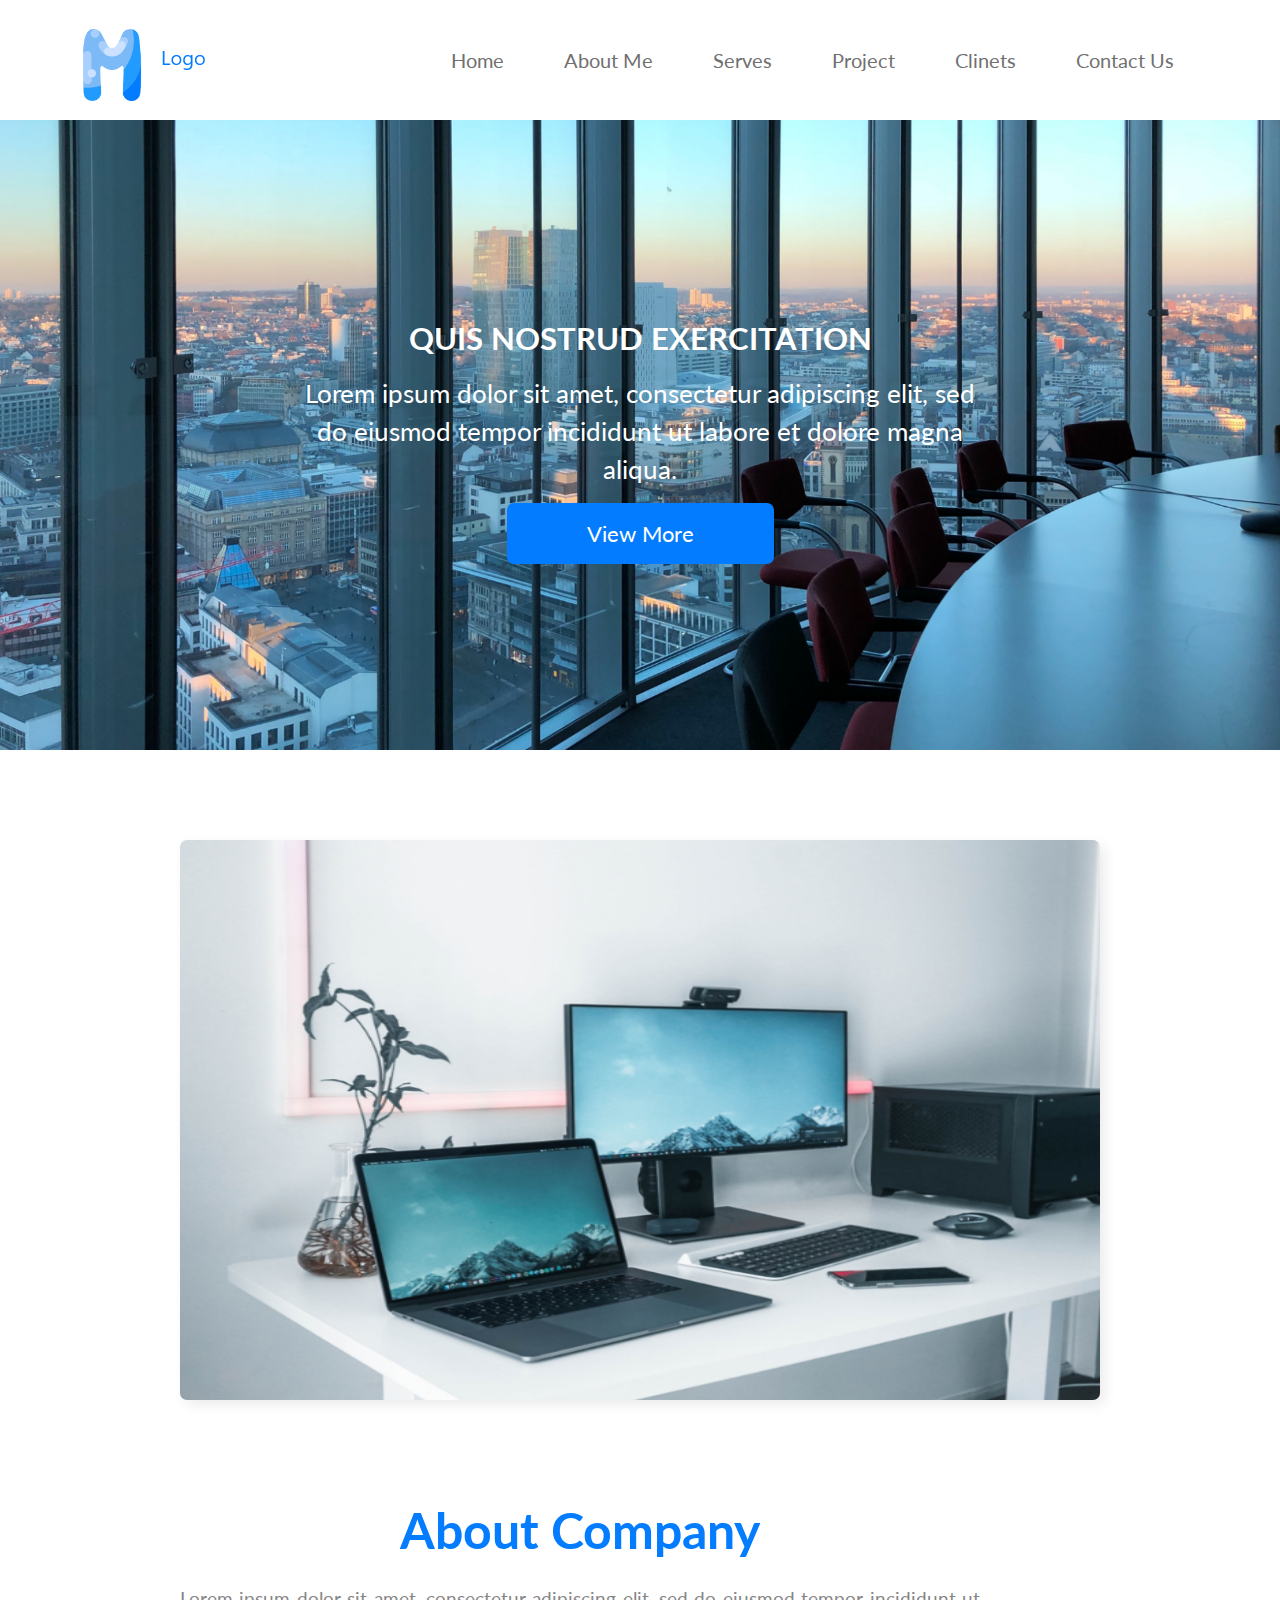
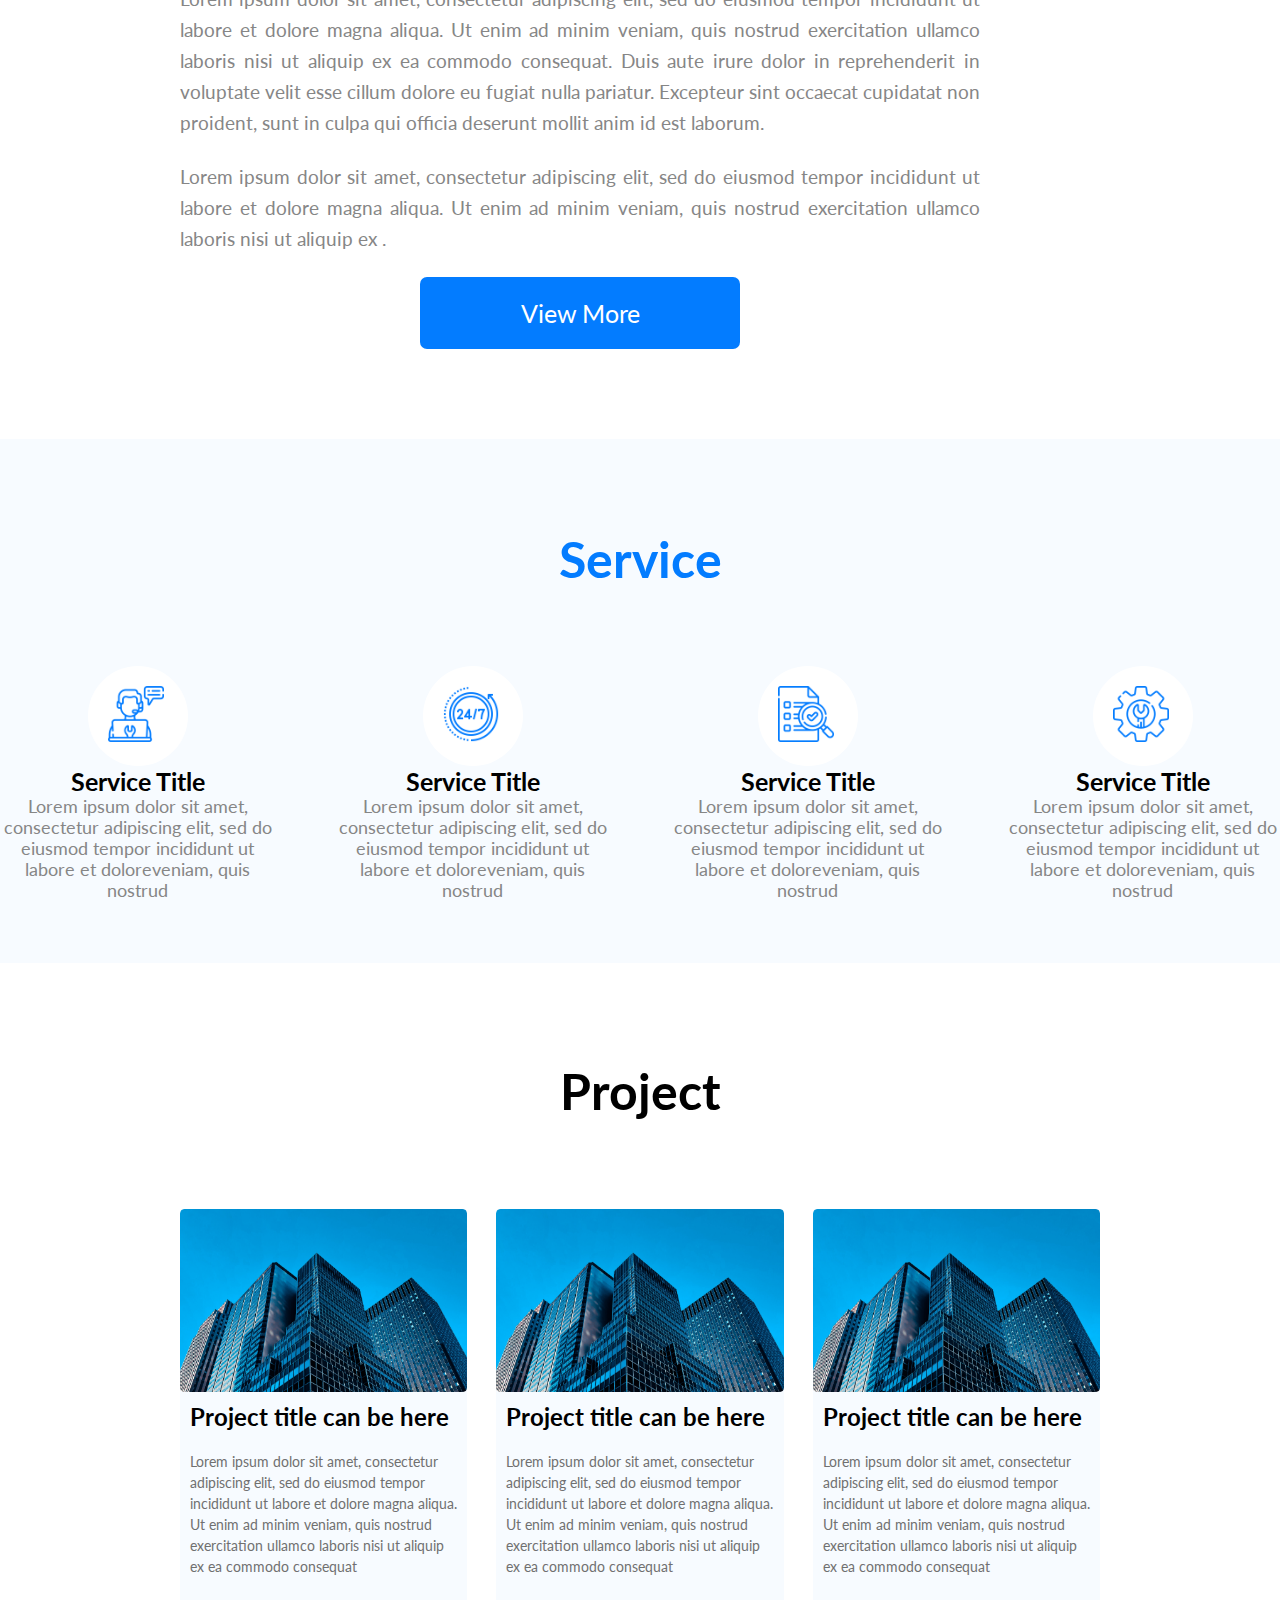
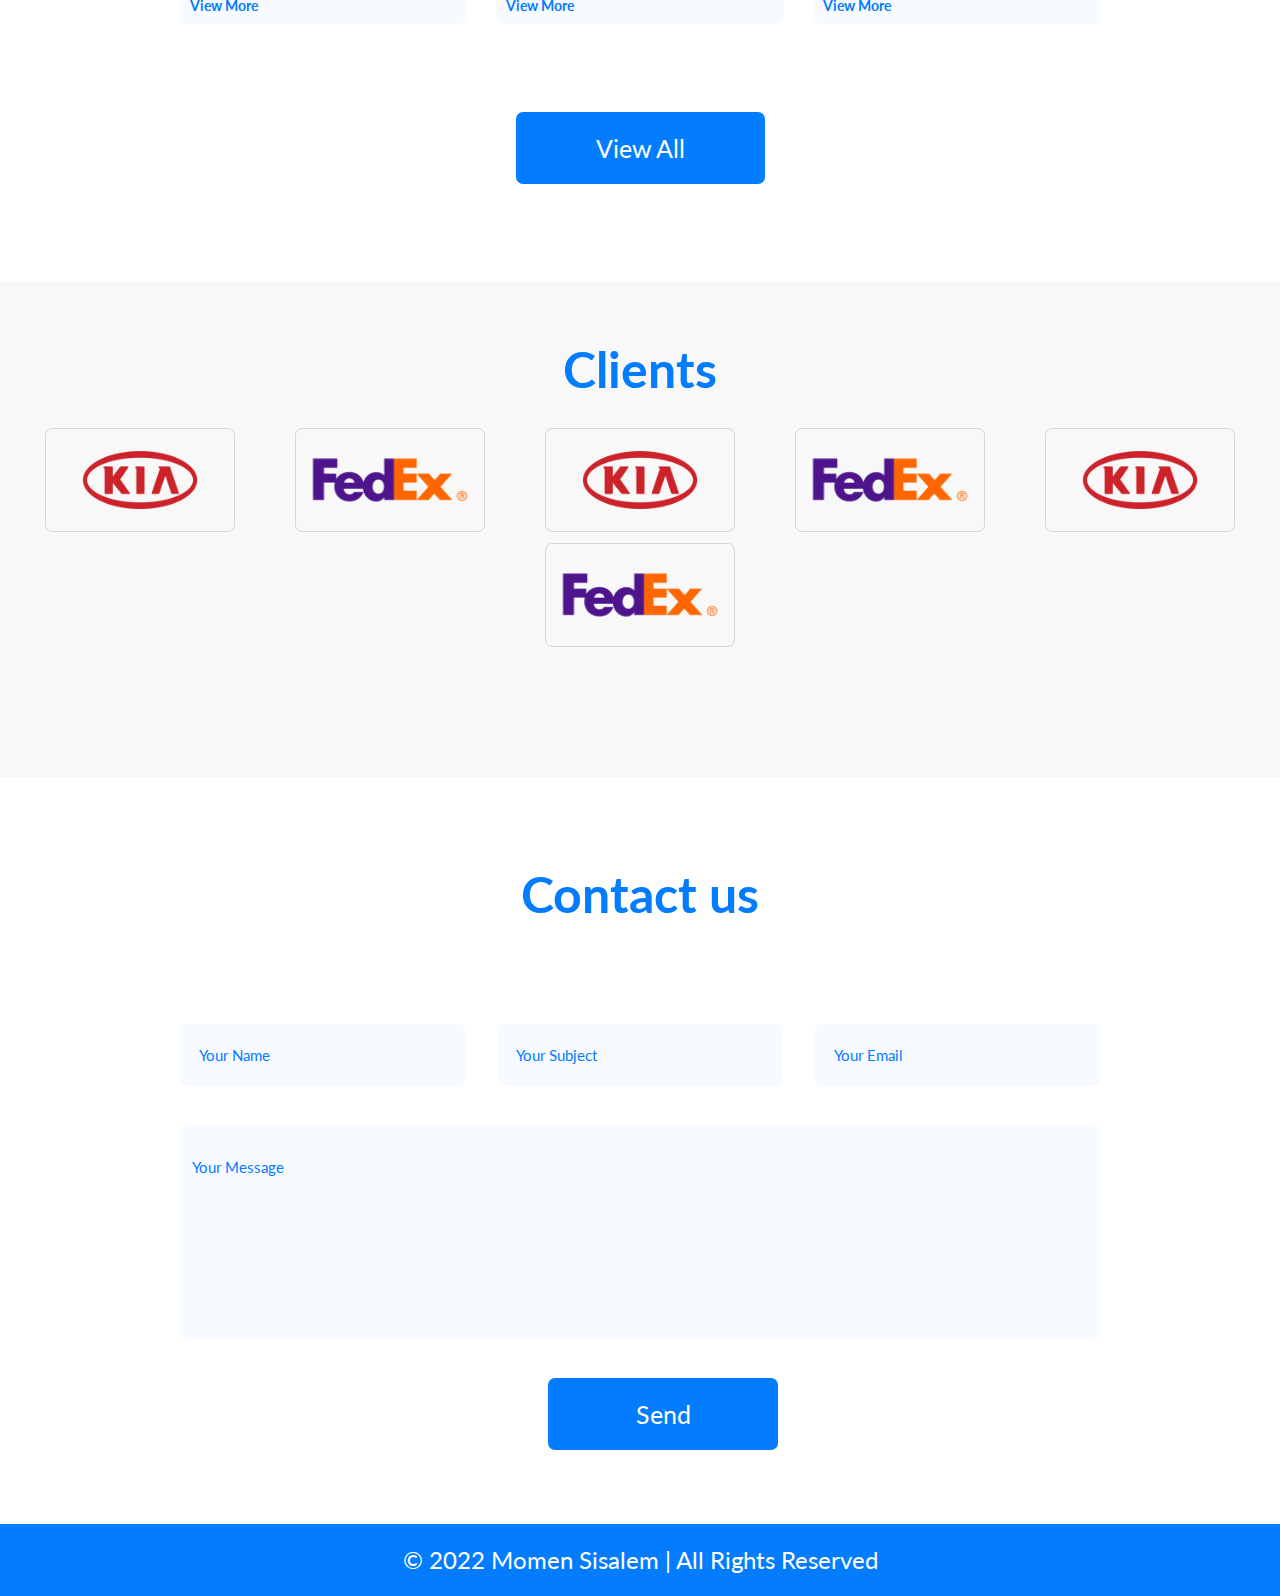
<file: Front_end/Company Full Portfolio/index.html>
<!DOCTYPE html>
<html lang="en">

<head>
    <meta charset="UTF-8" />
    <meta http-equiv="X-UA-Compatible" content="IE=edge" />
    <meta name="viewport" content="width=device-width, initial-scale=1.0" />
    <title>Company Full Portfolio</title>
    <link rel="preconnect" href="https://fonts.googleapis.com" />
    <link rel="preconnect" href="https://fonts.gstatic.com" crossorigin />
    <link href="https://fonts.googleapis.com/css2?family=Lato:wght@400;700&display=swap" rel="stylesheet" />
    <link rel="stylesheet" href="css/style.css" />
</head>

<body>
    <header>
        <img src="images/logo.png" alt="this ia image" />
        <nav>
            <a href="#">Home</a>
            <a href="#">About Me </a>
            <a href="#">Serves</a>
            <a href="#">Project</a>
            <a href="#">Clinets </a>
            <a href="#">Contact Us</a>
        </nav>
    </header>
    <section class="section1">
        <div class="her-image">
            <img class="her-image" src="images/yibei-geng--UdYbiywGeg-unsplash.png" alt="this is image" />
        </div>
        <div class="her-box">
            <span>quis nostrud exercitation </span>
            <p>
                Lorem ipsum dolor sit amet, consectetur adipiscing elit, sed do
                eiusmod tempor incididunt ut labore et dolore magna aliqua.
            </p>
            <button>View More</button>
        </div>
    </section>
    <section class="section2">
        <figure class="her-image">
            <img class="img2" src="images/img.png" alt="this is image" />
        </figure>
        <article class="article-About">
            <span>About Company</span>
            <p>
                Lorem ipsum dolor sit amet, consectetur adipiscing elit, sed do
                eiusmod tempor incididunt ut labore et dolore magna aliqua. Ut enim ad
                minim veniam, quis nostrud exercitation ullamco laboris nisi ut
                aliquip ex ea commodo consequat. Duis aute irure dolor in
                reprehenderit in voluptate velit esse cillum dolore eu fugiat nulla
                pariatur. Excepteur sint occaecat cupidatat non proident, sunt in
                culpa qui officia deserunt mollit anim id est laborum.
            </p>
            <p>
                Lorem ipsum dolor sit amet, consectetur adipiscing elit, sed do
                eiusmod tempor incididunt ut labore et dolore magna aliqua. Ut enim ad
                minim veniam, quis nostrud exercitation ullamco laboris nisi ut
                aliquip ex .
            </p>
            <button>View More</button>
        </article>
    </section>
    <section class="section3">
        <span>Service</span>
        <section class="section-service">
            <article class="article-service">
                <div><img src="images/img1.png" alt=""></div>
                <span>Service Title</span>
                <p>Lorem ipsum dolor sit amet, consectetur adipiscing elit, sed do eiusmod tempor incididunt ut labore
                    et doloreveniam, quis nostrud </p>
            </article>
            <article class="article-service">
                <div><img src="images/img2.png" alt=""></div>
                <span>Service Title</span>
                <p>Lorem ipsum dolor sit amet, consectetur adipiscing elit, sed do eiusmod tempor incididunt ut labore
                    et doloreveniam, quis nostrud </p>
            </article>
            <article class="article-service">
                <div><img src="images/img3.png" alt=""></div>
                <span>Service Title</span>
                <p>Lorem ipsum dolor sit amet, consectetur adipiscing elit, sed do eiusmod tempor incididunt ut labore
                    et doloreveniam, quis nostrud </p>
            </article>
            <article class="article-service">
                <div><img src="images/img4.png" alt=""></div>
                <span>Service Title</span>
                <p>Lorem ipsum dolor sit amet, consectetur adipiscing elit, sed do eiusmod tempor incididunt ut labore
                    et doloreveniam, quis nostrud </p>
            </article>
        </section>
    </section>
    <section class="section4">
        <span>Project</span>
        <section class="section-project">
            <article class="article-project">
                <img src="images/abbe-sublett-nxZDMUQhN4o-unsplash.png" />
                <span>Project title can be here</span>
                <p>
                    Lorem ipsum dolor sit amet, consectetur adipiscing elit, sed do
                    eiusmod tempor incididunt ut labore et dolore magna aliqua. Ut enim
                    ad minim veniam, quis nostrud exercitation ullamco laboris nisi ut
                    aliquip ex ea commodo consequat
                </p>
                <span>View More</span>
            </article>
            <article class="article-project">
                <img src="images/abbe-sublett-nxZDMUQhN4o-unsplash.png" />
                <span>Project title can be here</span>
                <p>
                    Lorem ipsum dolor sit amet, consectetur adipiscing elit, sed do
                    eiusmod tempor incididunt ut labore et dolore magna aliqua. Ut enim
                    ad minim veniam, quis nostrud exercitation ullamco laboris nisi ut
                    aliquip ex ea commodo consequat
                </p>
                <span>View More</span>
            </article>
            <article class="article-project">
                <img src="images/abbe-sublett-nxZDMUQhN4o-unsplash.png" />
                <span>Project title can be here</span>
                <p>
                    Lorem ipsum dolor sit amet, consectetur adipiscing elit, sed do
                    eiusmod tempor incididunt ut labore et dolore magna aliqua. Ut enim
                    ad minim veniam, quis nostrud exercitation ullamco laboris nisi ut
                    aliquip ex ea commodo consequat
                </p>
                <span>View More</span>
            </article>
        </section>
        <button>View All</button>
    </section>
    <section class="section5">
        <span>Clients</span>
        <section class="section5-clines">
            <figure>
                <img src="images/img5.png" alt="this ia image" />
            </figure>
            <figure>
                <img src="images/img6.png" alt="this ia image" />
            </figure>
            <figure>
                <img src="images/img5.png" alt="this ia image" />
            </figure>
            <figure>
                <img src="images/img6.png" alt="this ia image" />
            </figure>
            <figure>
                <img src="images/img5.png" alt="this ia image" />
            </figure>
            <figure>
                <img src="images/img6.png" alt="this ia image" />
            </figure>
        </section>
    </section>
    <section class="section6">
        <span>Contact us</span>
        <form>
            <div class="groub-row">
                <input type="text" name="name" id="name" placeholder="Your Name">
                <input type="text" name="Subject" id="Subject" placeholder="Your Subject">
                <input type="text" name="email" id="email" placeholder="Your Email">
            </div>
            <textarea name="message" id="message" cols="30" rows="10" placeholder="Your Message"></textarea>
            <button type="submit">Send</button>
        </form>

    </section>
    <footer>
        <span>© 2022 Momen Sisalem | All Rights Reserved</span>
    </footer>
</body>

</html>
</file>
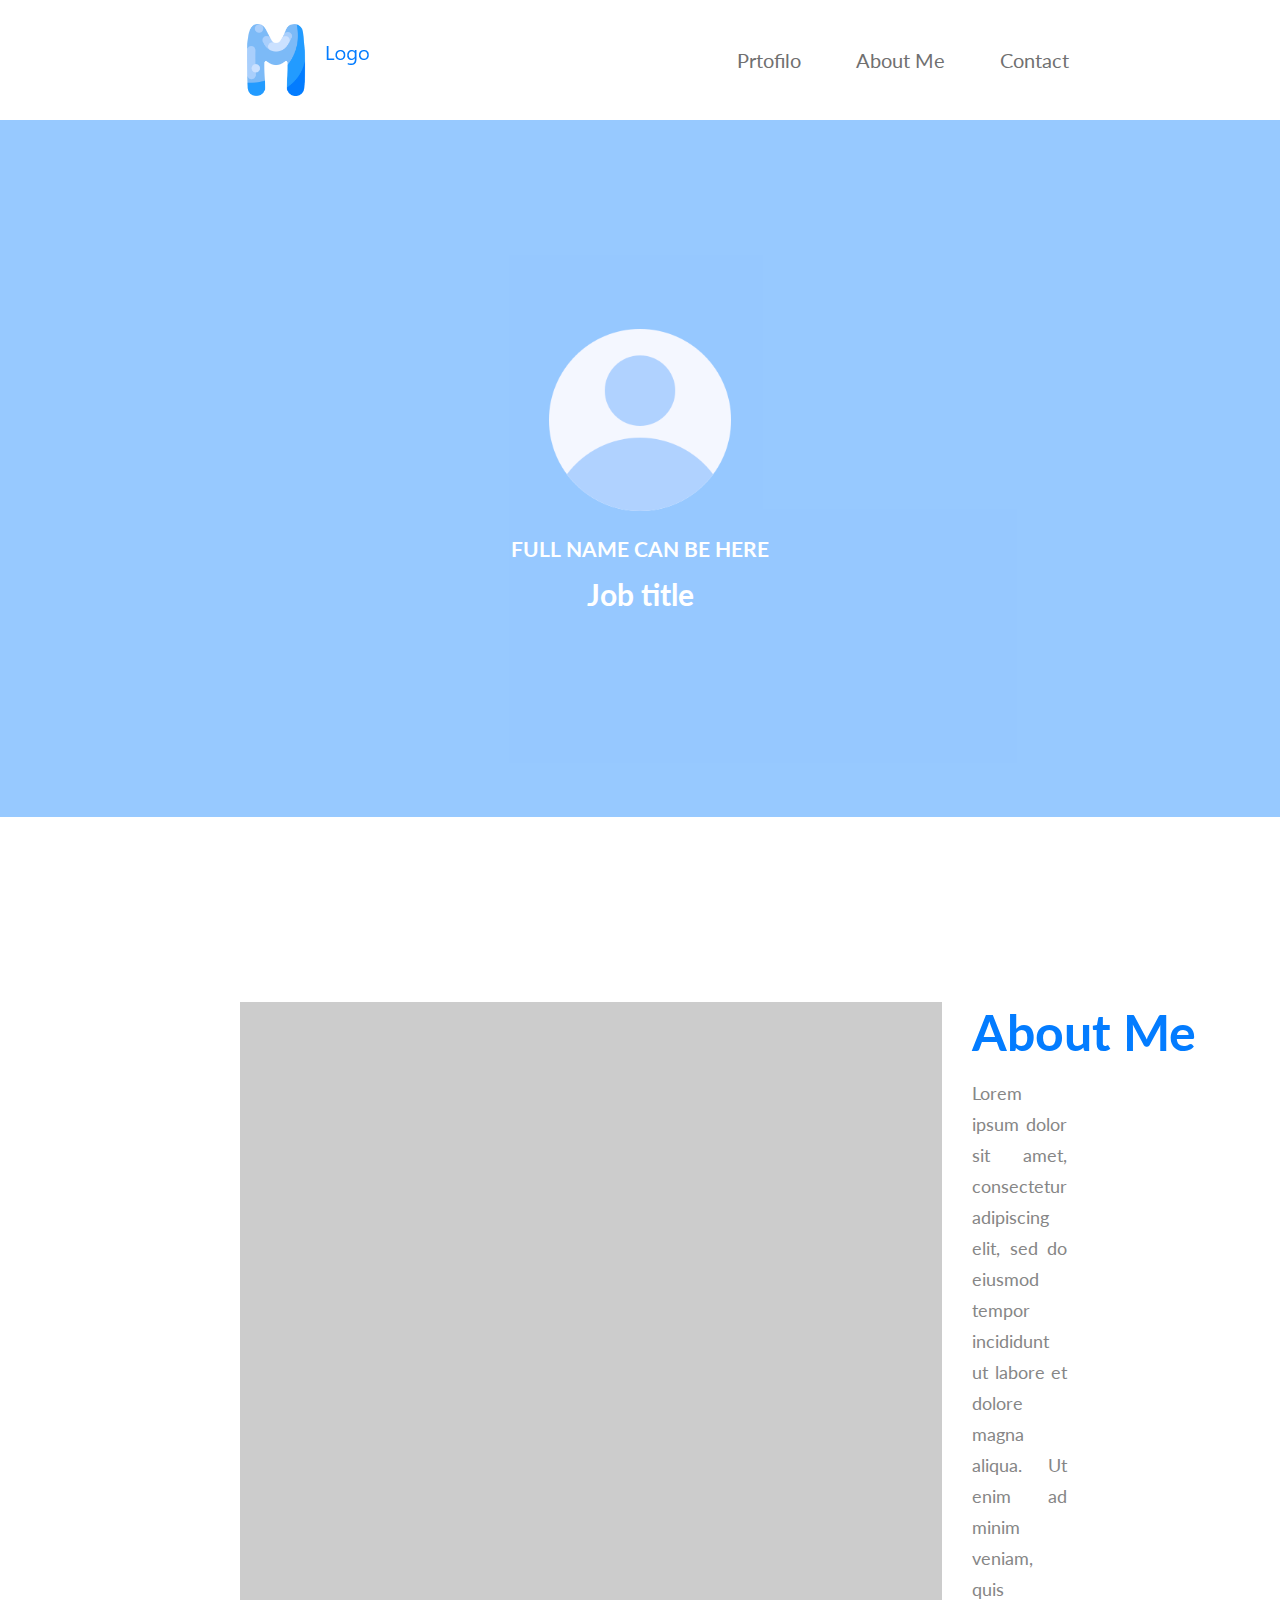
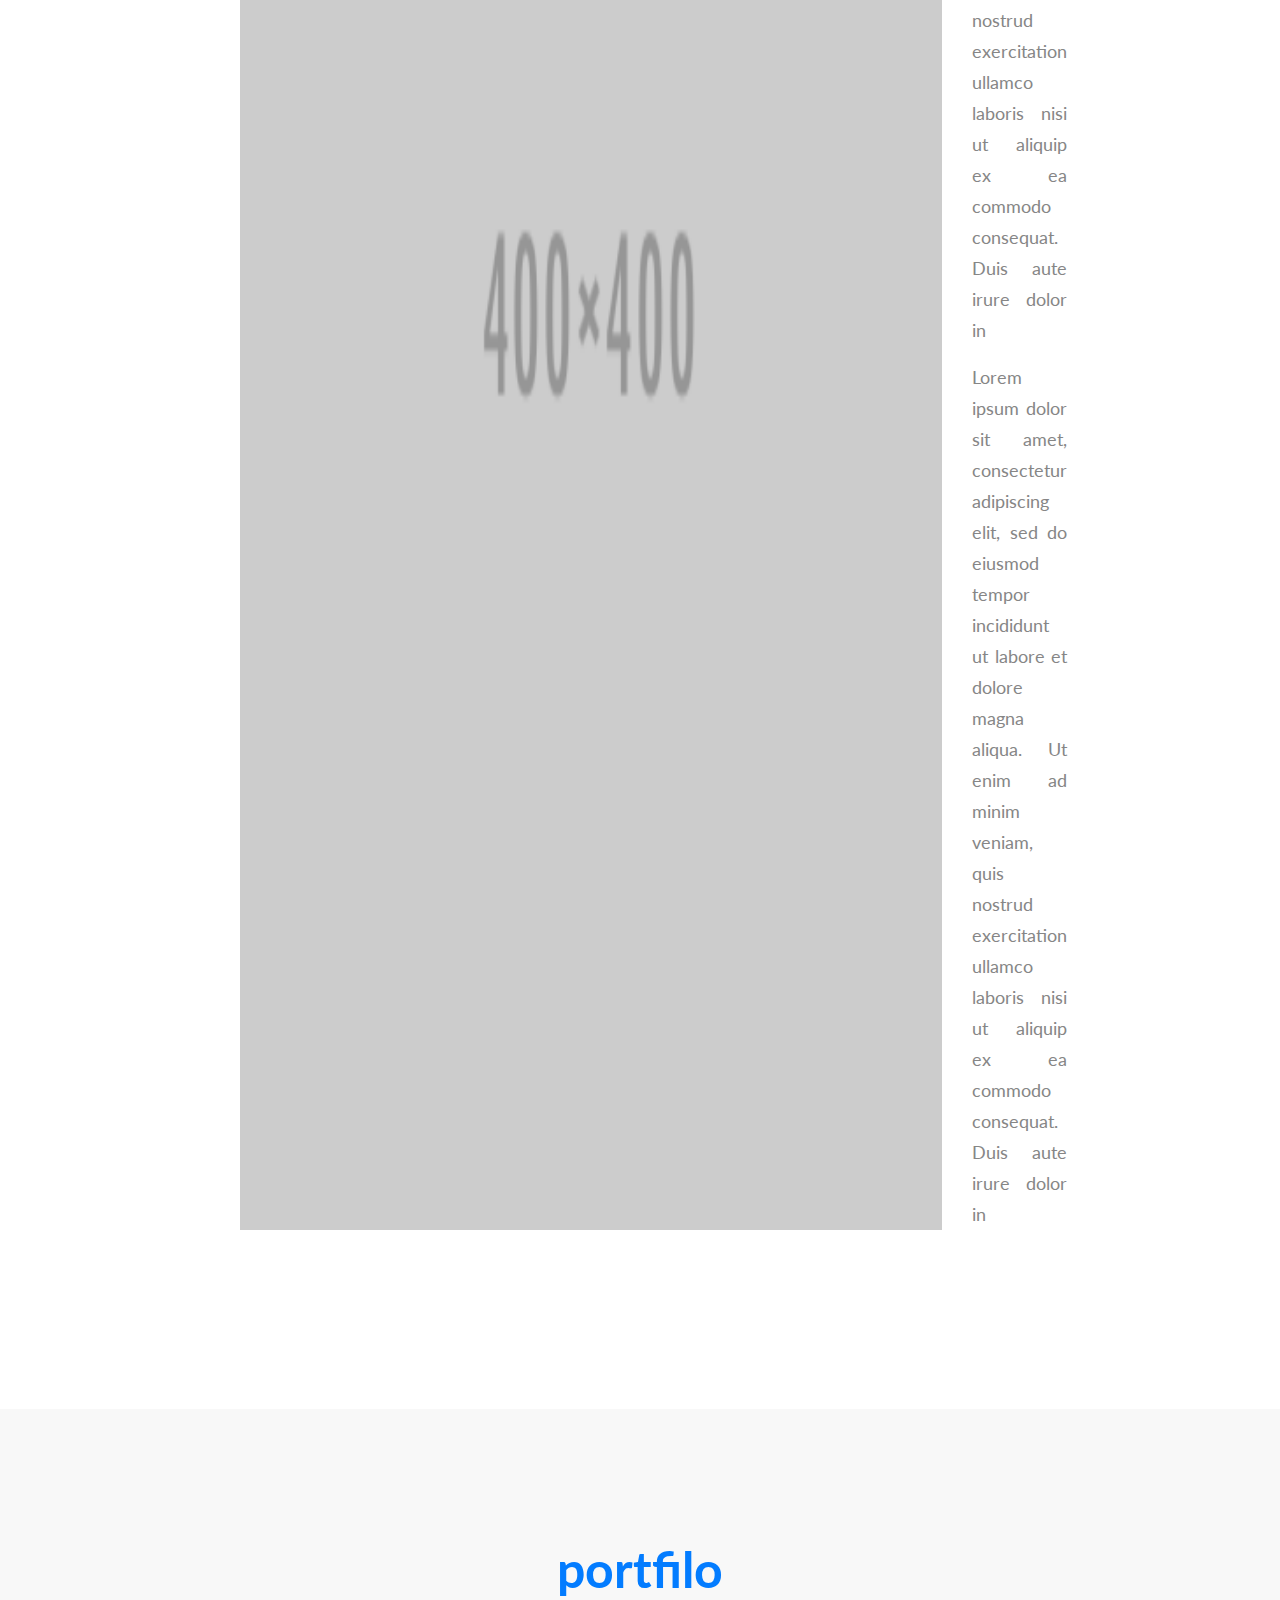
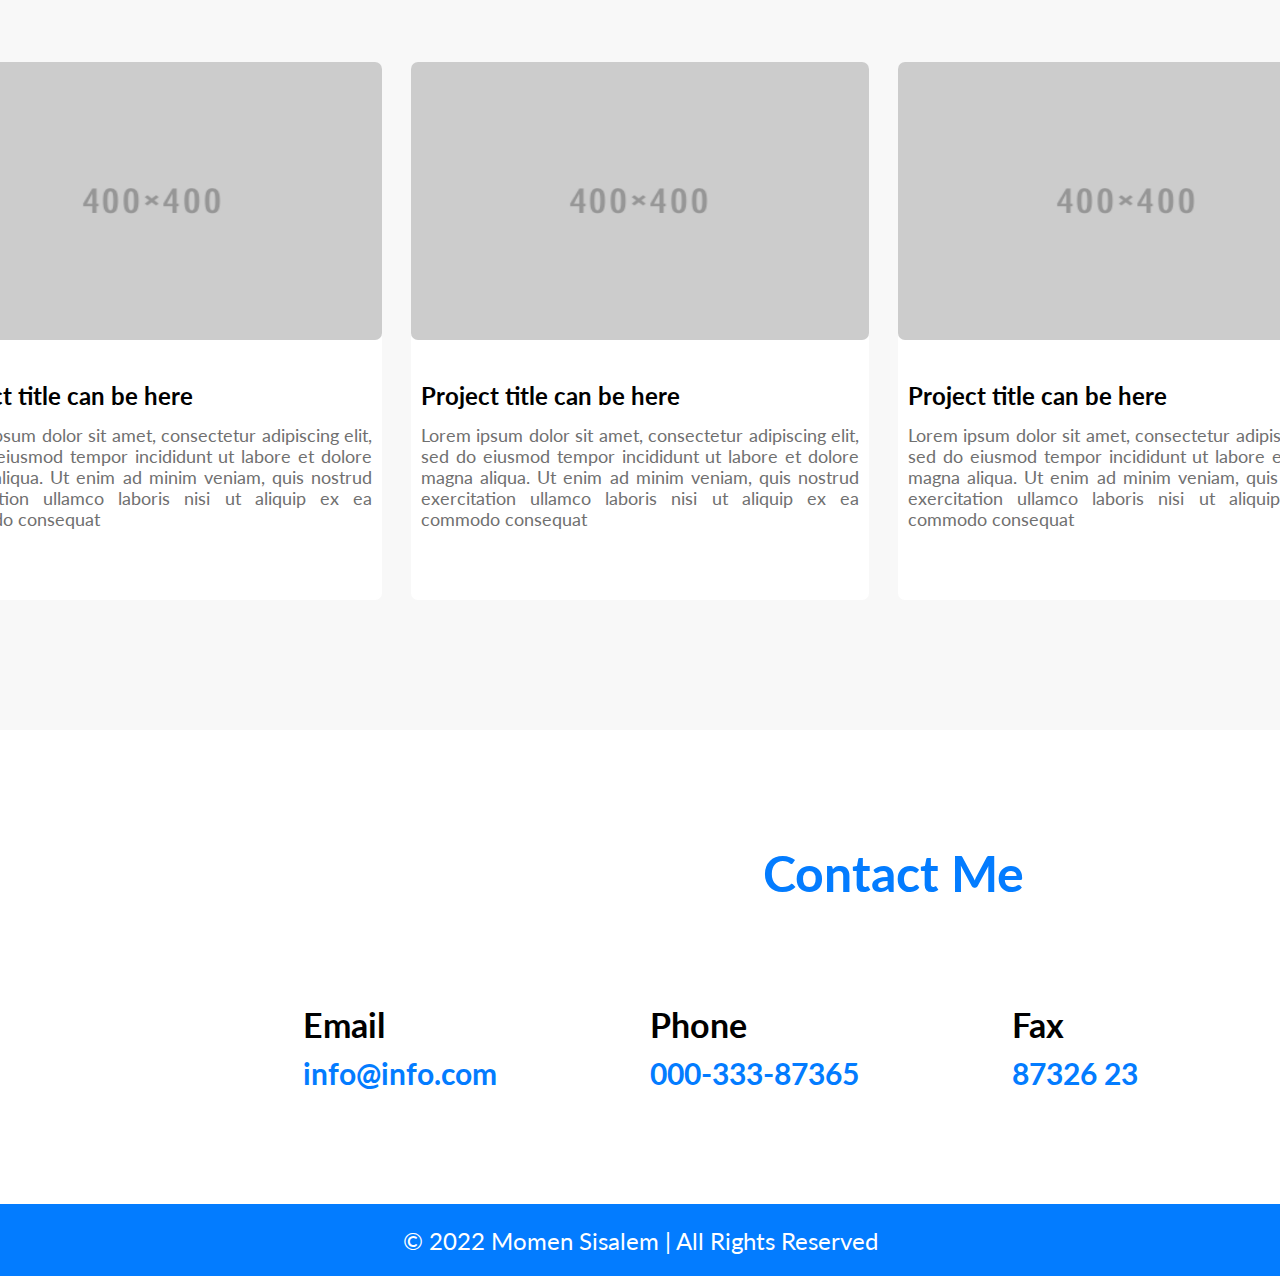
<file: Front_end/Company Portfolio/index.html>
<!DOCTYPE html>
<html lang="en">
  <head>
    <meta charset="UTF-8" />
    <meta http-equiv="X-UA-Compatible" content="IE=edge" />
    <meta name="viewport" content="width=device-width, initial-scale=1.0" />
    <title>company portfolio</title>
    <link rel="stylesheet" href="css/style.css" />
    <link rel="preconnect" href="https://fonts.googleapis.com" />
    <link rel="preconnect" href="https://fonts.gstatic.com" crossorigin />
    <link
      href="https://fonts.googleapis.com/css2?family=Lato:wght@400;700&display=swap"
      rel="stylesheet"
    />
  </head>

  <body>
    <header>
      <img src="images/logo.png" alt="this ia image" />
      <nav>
        <a href="#">Prtofilo</a>
        <a href="#">About Me </a>
        <a href="#">Contact</a>
      </nav>
    </header>
    <section id="section-1">
      <img src="images/user (3).png" alt="this ia image" />
      <span>Full name can be here</span>
      <span>Job title</span>
    </section>
    <article id="article-1">
      <img src="images/400x4005.png" alt="" id="article-1Img" />
      <article id="article-11">
        <span>About Me</span>
        <p>
          Lorem ipsum dolor sit amet, consectetur adipiscing elit, sed do
          eiusmod tempor incididunt ut labore et dolore magna aliqua. Ut enim ad
          minim veniam, quis nostrud exercitation ullamco laboris nisi ut
          aliquip ex ea commodo consequat. Duis aute irure dolor in
        </p>
        <p>
          Lorem ipsum dolor sit amet, consectetur adipiscing elit, sed do
          eiusmod tempor incididunt ut labore et dolore magna aliqua. Ut enim ad
          minim veniam, quis nostrud exercitation ullamco laboris nisi ut
          aliquip ex ea commodo consequat. Duis aute irure dolor in
        </p>
      </article>
    </article>

    <article id="article-2">
      <span>portfilo</span>
      <article id="article-3">
        <article class="article-4">
          <img src="images/400x4005.png" class="article-4Img" />
          <span class="article-4Span">Project title can be here</span>
          <p class="article-4p">
            Lorem ipsum dolor sit amet, consectetur adipiscing elit, sed do
            eiusmod tempor incididunt ut labore et dolore magna aliqua. Ut enim
            ad minim veniam, quis nostrud exercitation ullamco laboris nisi ut
            aliquip ex ea commodo consequat
          </p>
        </article>

        <article class="article-4">
          <img src="images/400x4005.png" class="article-4Img" />
          <span class="article-4Span">Project title can be here</span>
          <p class="article-4p">
            Lorem ipsum dolor sit amet, consectetur adipiscing elit, sed do
            eiusmod tempor incididunt ut labore et dolore magna aliqua. Ut enim
            ad minim veniam, quis nostrud exercitation ullamco laboris nisi ut
            aliquip ex ea commodo consequat
          </p>
        </article>

        <article class="article-4">
          <img src="images/400x4005.png" class="article-4Img" />
          <span class="article-4Span">Project title can be here</span>
          <p class="article-4p">
            Lorem ipsum dolor sit amet, consectetur adipiscing elit, sed do
            eiusmod tempor incididunt ut labore et dolore magna aliqua. Ut enim
            ad minim veniam, quis nostrud exercitation ullamco laboris nisi ut
            aliquip ex ea commodo consequat
          </p>
        </article>
      </article>
    </article>
    <article id="article-5">
      <span>Contact Me</span>
      <article id="article-51">
        <article class="article-52">
          <span class="article-5Span1">Email </span>
          <span class="article-5Span2">info@info.com</span>
        </article>
        <article class="article-52">
          <span class="article-5Span1">Phone </span>
          <span class="article-5Span2">000-333-87365</span>
        </article>
        <article class="article-52">
          <span class="article-5Span1">Fax </span>
          <span class="article-5Span2">87326 23</span>
        </article>
        <article class="article-52">
          <span class="article-5Span1">Website </span>
          <span class="article-5Span2">www.info.com</span>
        </article>
      </article>
    </article>
    <footer>
      <span>© 2022 Momen Sisalem | All Rights Reserved</span>
    </footer>
  </body>
</html>
</file>
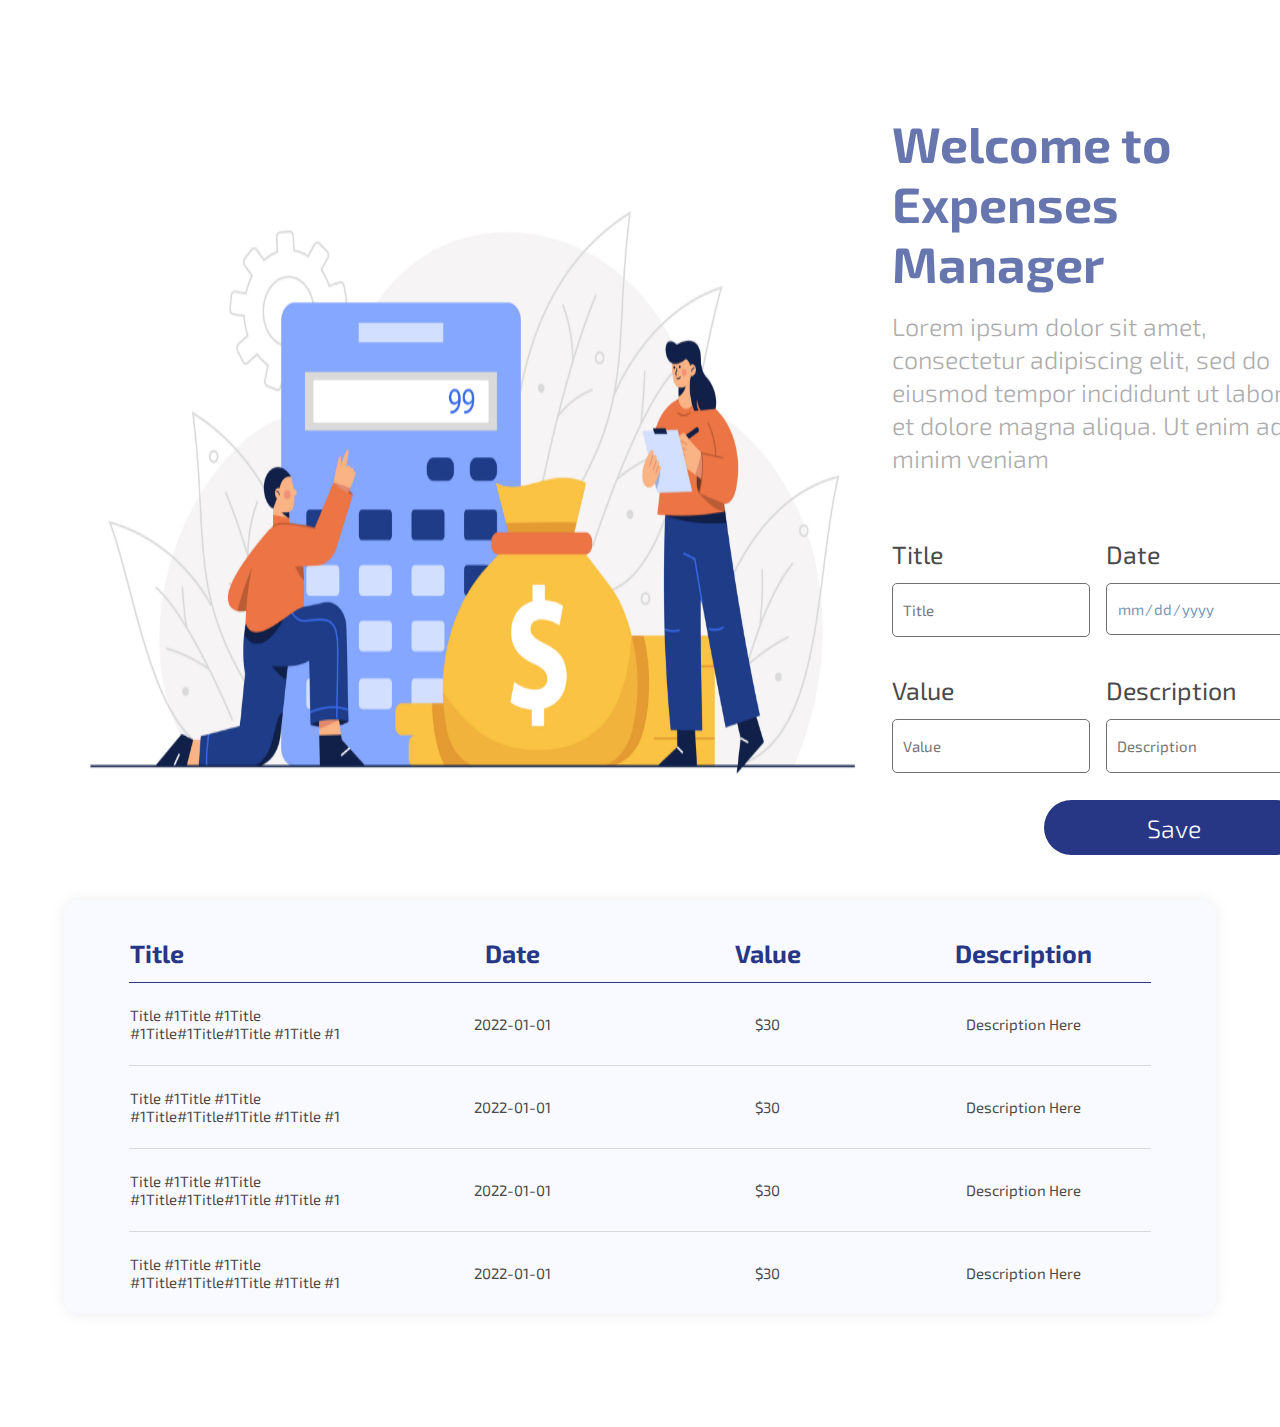
<file: Front_end/Expenses Manager/index.html>
<!DOCTYPE html>
<html lang="en">

<head>
    <meta charset="UTF-8" />
    <meta http-equiv="X-UA-Compatible" content="IE=edge" />
    <meta name="viewport" content="width=device-width, initial-scale=1.0" />
    <title>Document</title>
    <link rel="preconnect" href="https://fonts.googleapis.com">
    <link rel="preconnect" href="https://fonts.gstatic.com" crossorigin>
    <link href="https://fonts.googleapis.com/css2?family=Exo+2:wght@300;400;700&display=swap" rel="stylesheet">
    <link rel="stylesheet" href="css/style.css" />
</head>

<body>
    <section class="content-wrapar">
        <section class="top-secton">
            <img src="images/m1.png" alt="this is image" />
            <section>
                <span class="topSectionSpan">Welcome to Expenses Manager</span>
                <p class="topSectionp">
                    Lorem ipsum dolor sit amet, consectetur adipiscing elit, sed do
                    eiusmod tempor incididunt ut labore et dolore magna aliqua. Ut enim
                    ad minim veniam
                </p>
                <form>
                    <div class="form-row">
                        <div class="form-group">
                            <label for="title">Title</label>
                            <input type="text" name="title" id="title" placeholder="Title" />
                        </div>
                        <div class="form-group">
                            <label for="date">Date</label>
                            <input type="date" name="date" id="date" placeholder="Date" />
                        </div>
                    </div>
                    <div class="form-row">
                        <div class="form-group">
                            <label for="value">Value</label>
                            <input type="number" name="value" id="value" placeholder="Value" />
                        </div>
                        <div class="form-group">
                            <label for="description">Description</label>
                            <input type="text" name="description" id="description" placeholder="Description" />
                        </div>
                    </div>
                    <button class="save-btn" type="submit">Save</button>
                </form>
            </section>
        </section>
        <section class="bottom-section">
            <table>
                <thead>
                    <tr>
                        <th>Title</th>
                        <th>Date</th>
                        <th>Value</th>
                        <th>Description</th>
                    </tr>
                </thead>
                <tbody>
                    <tr>
                        <td>Title #1Title #1Title #1Title#1Title#1Title #1Title #1</td>
                        <td>2022-01-01</td>
                        <td>$30</td>
                        <td>Description Here</td>
                    </tr>
                    <tr>
                        <td>Title #1Title #1Title #1Title#1Title#1Title #1Title #1</td>
                        <td>2022-01-01</td>
                        <td>$30</td>
                        <td>Description Here</td>
                    </tr>
                    <tr>
                        <td>Title #1Title #1Title #1Title#1Title#1Title #1Title #1</td>
                        <td>2022-01-01</td>
                        <td>$30</td>
                        <td>Description Here</td>
                    </tr>
                    <tr>
                        <td>Title #1Title #1Title #1Title#1Title#1Title #1Title #1</td>
                        <td>2022-01-01</td>
                        <td>$30</td>
                        <td>Description Here</td>
                    </tr>
                </tbody>
            </table>
        </section>
    </section>
</body>

</html>
</file>
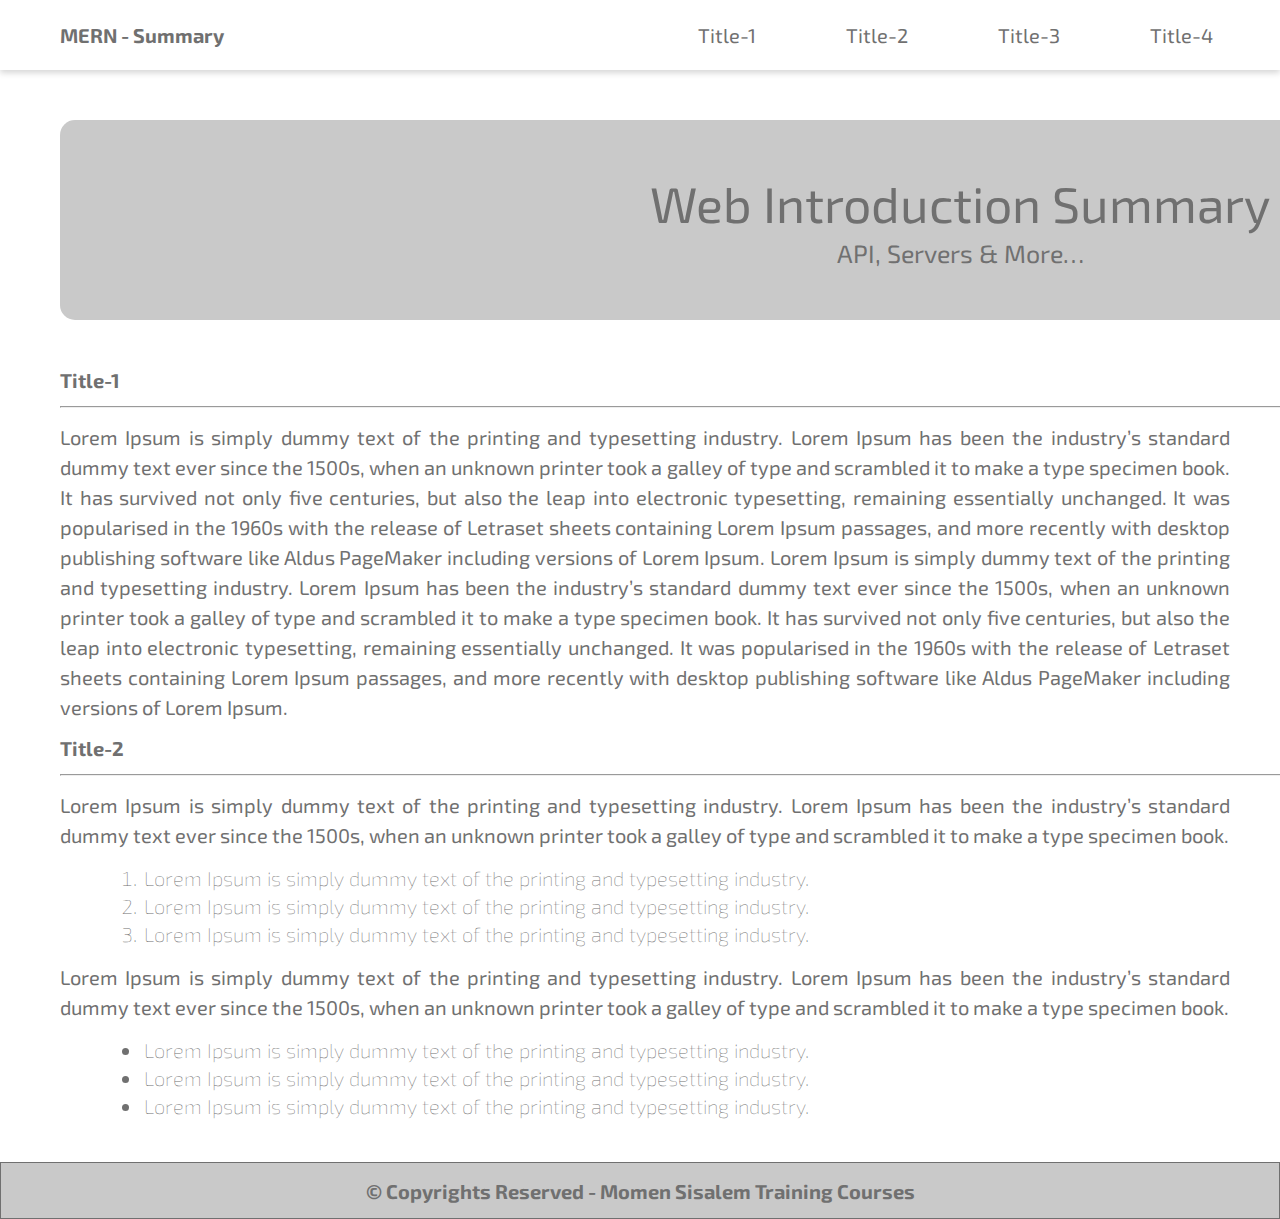
<file: Front_end/Introduction Summary/index.html>
<!DOCTYPE html>
<html lang="en">
  <head>
    <meta charset="UTF-8" />
    <meta http-equiv="X-UA-Compatible" content="IE=edge" />
    <meta name="viewport" content="width=device-width, initial-scale=1.0" />
    <title>Introduction Summary</title>
    <link rel="stylesheet" href="css/style.css" />
    <link rel="preconnect" href="https://fonts.googleapis.com" />
    <link rel="preconnect" href="https://fonts.gstatic.com" crossorigin />
<link rel="preconnect" href="https://fonts.googleapis.com">
<link rel="preconnect" href="https://fonts.gstatic.com" crossorigin>
<link href="https://fonts.googleapis.com/css2?family=Exo+2:wght@300;400;500;700&display=swap" rel="stylesheet">
  </head>

  <body>
    <header>
      <span>MERN - Summary</span>
      <nav>
        <a href="#title1">Title-1</a>
        <a href="#title2">Title-2</a>
        <a href="#">Title-3</a>
        <a href="#">Title-4</a>
      </nav>
    </header>
    <div>
      <span>Web Introduction Summary</span>
      <span>API, Servers & More…</span>
    </div>
    <section>
      <span id="title1">Title-1</span>
      <hr />
      <p>
        Lorem Ipsum is simply dummy text of the printing and typesetting
        industry. Lorem Ipsum has been the industry’s standard dummy text ever
        since the 1500s, when an unknown printer took a galley of type and
        scrambled it to make a type specimen book. It has survived not only five
        centuries, but also the leap into electronic typesetting, remaining
        essentially unchanged. It was popularised in the 1960s with the release
        of Letraset sheets containing Lorem Ipsum passages, and more recently
        with desktop publishing software like Aldus PageMaker including versions
        of Lorem Ipsum. Lorem Ipsum is simply dummy text of the printing and
        typesetting industry. Lorem Ipsum has been the industry’s standard dummy
        text ever since the 1500s, when an unknown printer took a galley of type
        and scrambled it to make a type specimen book. It has survived not only
        five centuries, but also the leap into electronic typesetting, remaining
        essentially unchanged. It was popularised in the 1960s with the release
        of Letraset sheets containing Lorem Ipsum passages, and more recently
        with desktop publishing software like Aldus PageMaker including versions
        of Lorem Ipsum.
      </p>

      <span id="title2">Title-2</span>
      <hr />
      <p>
        Lorem Ipsum is simply dummy text of the printing and typesetting
        industry. Lorem Ipsum has been the industry’s standard dummy text ever
        since the 1500s, when an unknown printer took a galley of type and
        scrambled it to make a type specimen book.
      </p>
      <ol>
        <li>
          Lorem Ipsum is simply dummy text of the printing and typesetting
          industry.
        </li>
        <li>
          Lorem Ipsum is simply dummy text of the printing and typesetting
          industry.
        </li>
        <li>
          Lorem Ipsum is simply dummy text of the printing and typesetting
          industry.
        </li>
      </ol>

      <p>
        Lorem Ipsum is simply dummy text of the printing and typesetting
        industry. Lorem Ipsum has been the industry’s standard dummy text ever
        since the 1500s, when an unknown printer took a galley of type and
        scrambled it to make a type specimen book.
      </p>
      <ul>
        <li>
          Lorem Ipsum is simply dummy text of the printing and typesetting
          industry.
        </li>
        <li>
          Lorem Ipsum is simply dummy text of the printing and typesetting
          industry.
        </li>
        <li>
          Lorem Ipsum is simply dummy text of the printing and typesetting
          industry.
        </li>
      </ul>
    </section>
    <footer>© Copyrights Reserved - Momen Sisalem Training Courses</footer>
  </body>
</html>
</file>
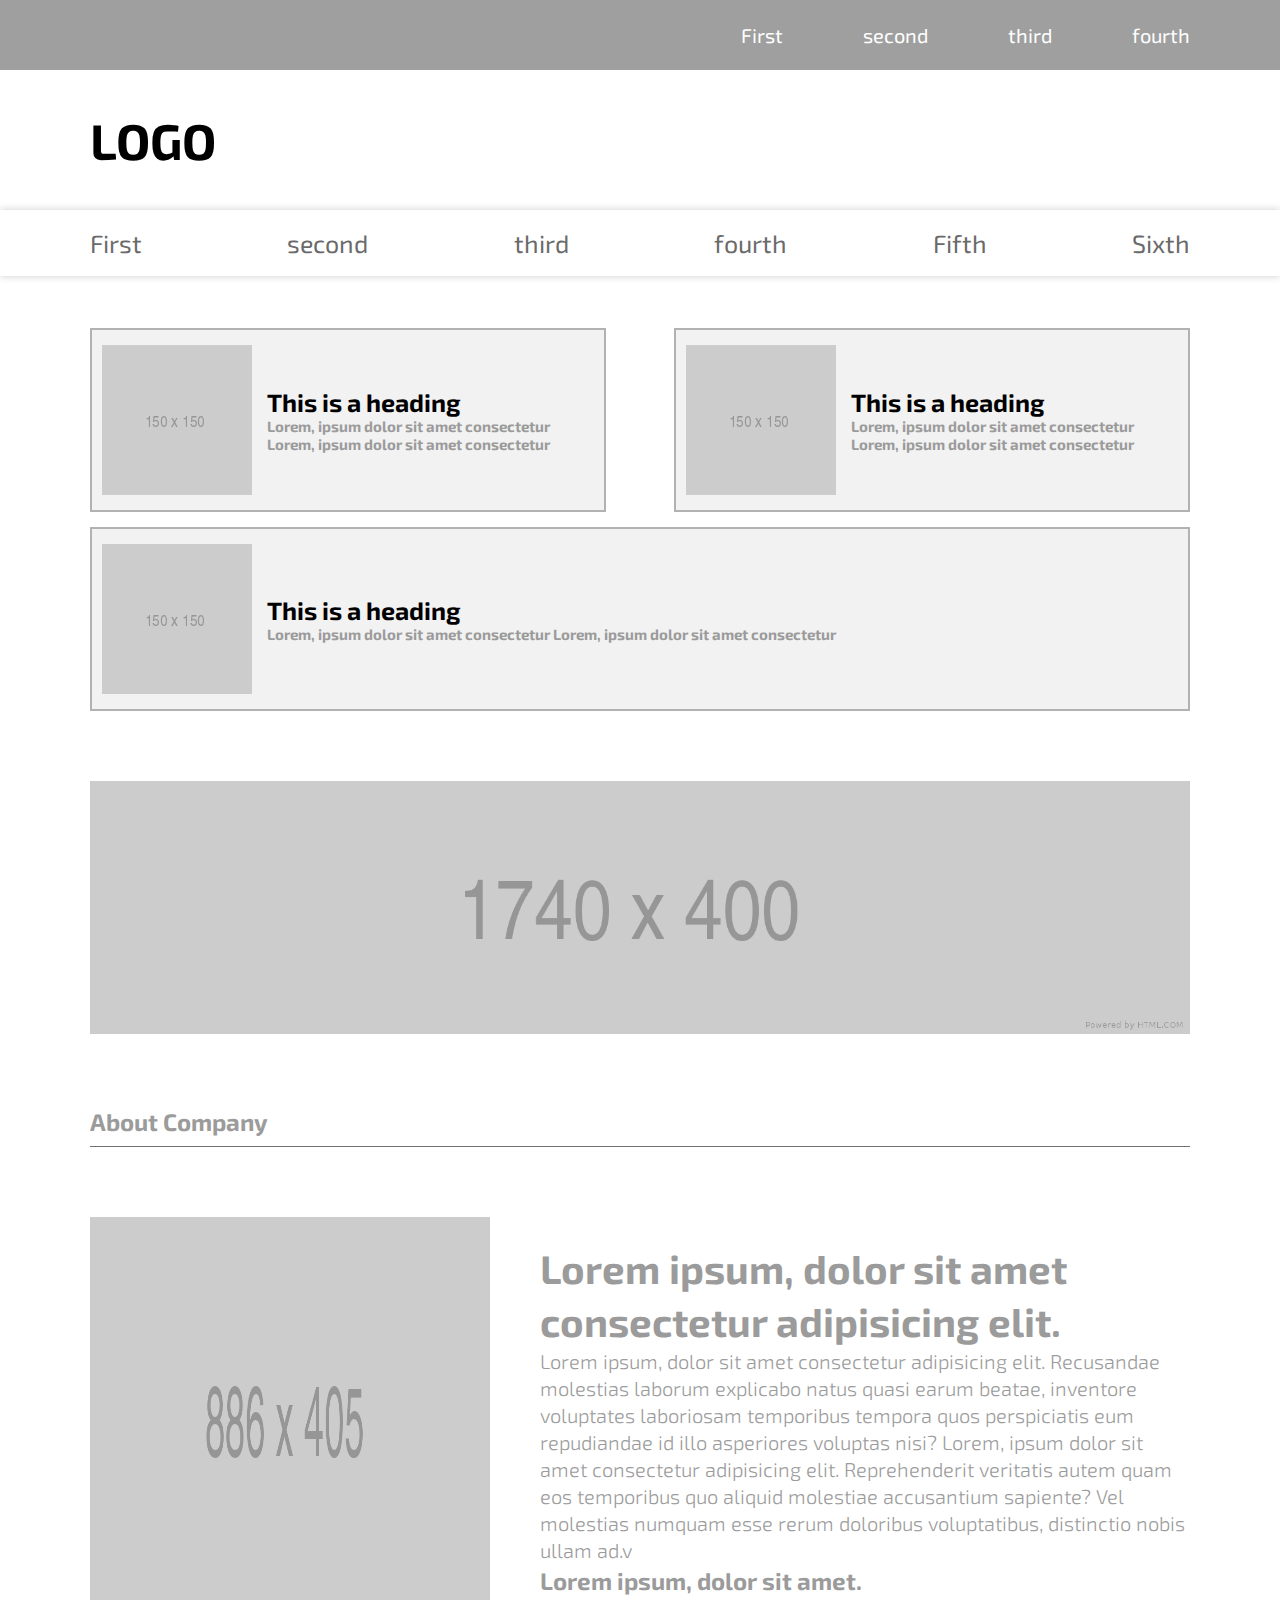
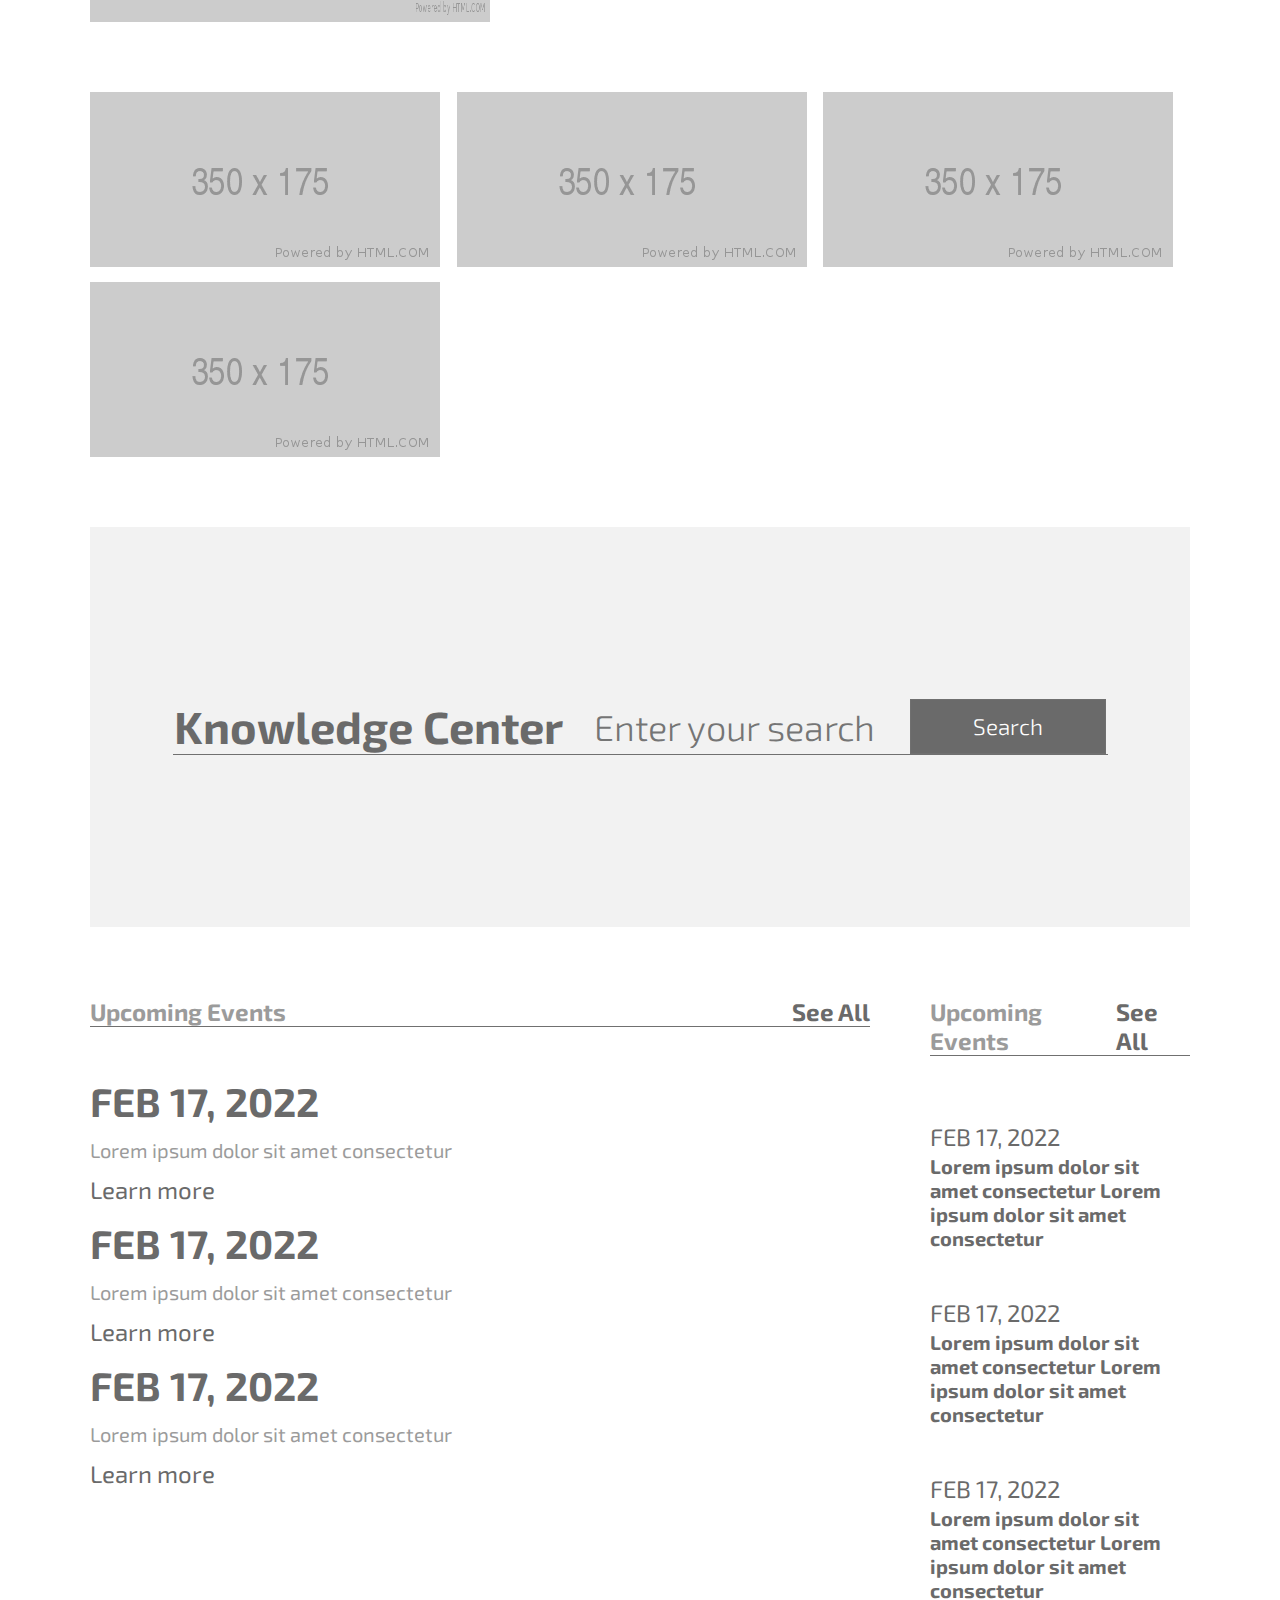
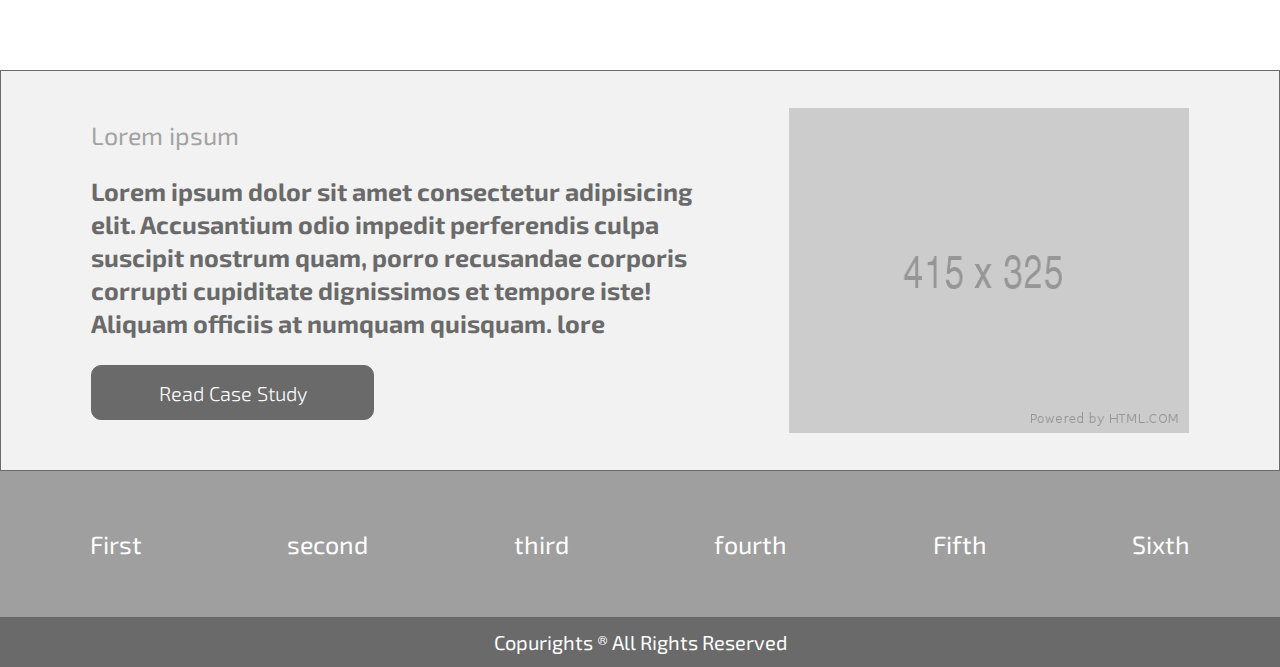
<file: Front_end/Long page/index.html>
<!DOCTYPE html>
<html lang="en">

<head>
    <meta charset="UTF-8" />
    <meta http-equiv="X-UA-Compatible" content="IE=edge" />
    <meta name="viewport" content="width=device-width, initial-scale=1.0" />
    <title>Long page</title>
    <link rel="preconnect" href="https://fonts.googleapis.com" />
    <link rel="preconnect" href="https://fonts.gstatic.com" crossorigin />
    <link href="https://fonts.googleapis.com/css2?family=Exo+2:wght@300;400;700&display=swap" rel="stylesheet" />
    <link rel="stylesheet" href="css/style.css" />
</head>

<body>
    <header>
        <nav class="top-nav">
            <ul>
                <li><a href="#">First</a></li>
                <li><a href="#">second</a></li>
                <li><a href="#">third</a></li>
                <li><a href="#">fourth</a></li>
            </ul>
        </nav>
        <span>LOGO</span>
        <nav class="bottom-nav">
            <ul>
                <li><a href="#">First</a></li>
                <li><a href="#">second</a></li>
                <li><a href="#">third</a></li>
                <li><a href="#">fourth</a></li>
                <li><a href="#">Fifth</a></li>
                <li><a href="#">Sixth</a></li>
            </ul>
        </nav>
    </header>
    <section class="content-wrapar">
        <section class="main-headings">
            <article>
                <img src="images/150.png" alt="this is image" />
                <section>
                    <span>This is a heading</span>
                    <p>
                        Lorem, ipsum dolor sit amet consectetur Lorem, ipsum dolor sit
                        amet consectetur
                    </p>
                </section>
            </article>
            <article>
                <img src="images/150.png" alt="this is image" />
                <section>
                    <span>This is a heading</span>
                    <p>
                        Lorem, ipsum dolor sit amet consectetur Lorem, ipsum dolor sit
                        amet consectetur
                    </p>
                </section>
            </article>
            <article>
                <img src="images/150.png" alt="this is image" />
                <section>
                    <span>This is a heading</span>
                    <p>
                        Lorem, ipsum dolor sit amet consectetur Lorem, ipsum dolor sit
                        amet consectetur
                    </p>
                </section>
            </article>
        </section>
        <section class="main-img">
            <img src="images/1740x400.png" alt="" />
        </section>
        <section class="about-section">
            <span>About Company</span>
            <section class="about-section1">
                <div class="about-section1div">
                    <img class="about-section1-img" src="images/886x405.png" alt="this ia image" />
                </div>
                <article>
                    <span>Lorem ipsum, dolor sit amet consectetur adipisicing elit.</span>
                    <p>
                        Lorem ipsum, dolor sit amet consectetur adipisicing elit.
                        Recusandae molestias laborum explicabo natus quasi earum beatae,
                        inventore voluptates laboriosam temporibus tempora quos
                        perspiciatis eum repudiandae id illo asperiores voluptas nisi?
                        Lorem, ipsum dolor sit amet consectetur adipisicing elit.
                        Reprehenderit veritatis autem quam eos temporibus quo aliquid
                        molestiae accusantium sapiente? Vel molestias numquam esse rerum
                        doloribus voluptatibus, distinctio nobis ullam ad.v
                    </p>
                    <span>Lorem ipsum, dolor sit amet.</span>
                </article>
            </section>
            <section class="about-section2">
                <figure>
                    <img src="images/350x175.png" alt="this ia image" />
                </figure>
                <figure>
                    <img src="images/350x175.png" alt="this ia image" />
                </figure>
                <figure>
                    <img src="images/350x175.png" alt="this ia image" />
                </figure>
                <figure>
                    <img src="images/350x175.png" alt="this ia image" />
                </figure>
            </section>
            <section class="about-section3">
                <div class="about-div">
                    <span>Knowledge Center</span>
                    <input type="search" placeholder="Enter your search" />
                    <button>Search</button>
                </div>
            </section>
            <section class="upcoming-Events">
                <section class="upcoming-Events1">
                    <div class="upcoming-Events1div">
                        <span>Upcoming Events</span>
                        <span>See All</span>
                    </div>
                    <section class="upcoming-Events1Row">
                        <article>
                            <span>FEB 17, 2022</span>
                            <p>Lorem ipsum dolor sit amet consectetur</p>
                            <span>Learn more</span>
                        </article>
                        <article>
                            <span>FEB 17, 2022</span>
                            <p>Lorem ipsum dolor sit amet consectetur</p>
                            <span>Learn more</span>
                        </article>
                        <article>
                            <span>FEB 17, 2022</span>
                            <p>Lorem ipsum dolor sit amet consectetur</p>
                            <span>Learn more</span>
                        </article>
                    </section>
                </section>
                <section class="upcoming-Events2">
                    <div class="upcoming-Events1div">
                        <span>Upcoming Events</span>
                        <span>See All</span>
                    </div>
                    <section>
                        <article>
                            <span>FEB 17, 2022</span>
                            <p>Lorem ipsum dolor sit amet consectetur Lorem ipsum dolor sit amet consectetur</p>
                        </article>
                        <article>
                            <span>FEB 17, 2022</span>
                            <p>Lorem ipsum dolor sit amet consectetur Lorem ipsum dolor sit amet consectetur</p>
                        </article>
                        <article>
                            <span>FEB 17, 2022</span>
                            <p>Lorem ipsum dolor sit amet consectetur Lorem ipsum dolor sit amet consectetur</p>
                        </article>
                    </section>
                </section>
            </section>
        </section>
    </section>
    <section class="case-study">
        <article>
            <span>Lorem ipsum</span>
            <p> Lorem ipsum dolor sit amet consectetur adipisicing elit. Accusantium odio impedit perferendis culpa
                suscipit
                nostrum quam, porro recusandae corporis corrupti cupiditate dignissimos et tempore iste! Aliquam
                officiis at
                numquam quisquam. lore
            </p>
            <button>Read Case Study</button>
        </article>
        <div>
            <img src="images/415x325.png" alt="this is image">
        </div>
    </section>
    <nav class="footer-nav">
        <ul>
            <li><a href="#">First</a></li>
            <li><a href="#">second</a></li>
            <li><a href="#">third</a></li>
            <li><a href="#">fourth</a></li>
            <li><a href="#">Fifth</a></li>
            <li><a href="#">Sixth</a></li>
        </ul>
    </nav>
    <footer>
        Copurights ® All Rights Reserved
    </footer>
</body>

</html>
</file>
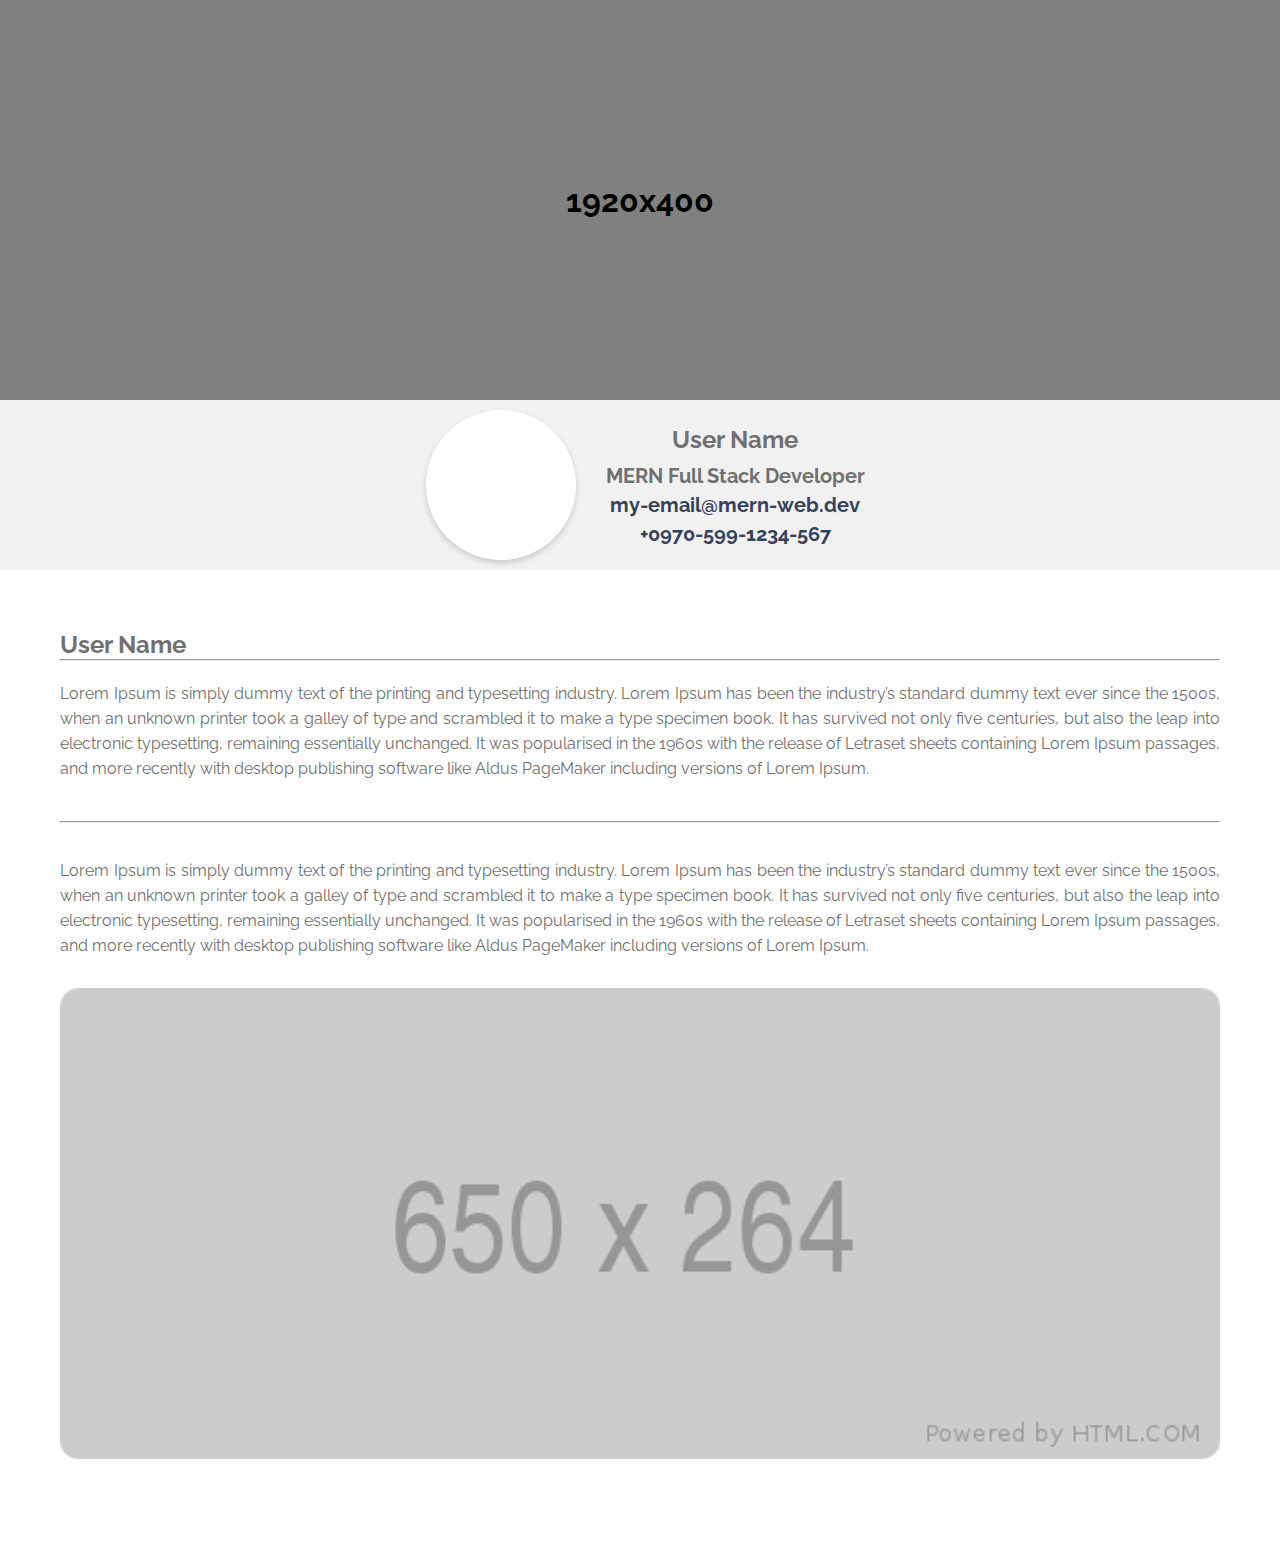
<file: Front_end/Portfolio/index.html>
<!DOCTYPE html>
<html lang="en">

<head>
    <meta charset="UTF-8" />
    <meta http-equiv="X-UA-Compatible" content="IE=edge" />
    <meta name="viewport" content="width=device-width, initial-scale=1.0" />
    <title>Portfolio</title>
    <link
        href="https://fonts.googleapis.com/css2?family=Barlow+Semi+Condensed:wght@600&family=Big+Shoulders+Display:wght@700&family=Inter:wght@700&family=Karla:wght@500&family=Lexend+Deca&family=Manrope:wght@500;800&family=Open+Sans:wght@400;700&family=Outfit:wght@100;700&family=Raleway:wght@400;700&display=swap"
        rel="stylesheet" />
    <link rel="stylesheet" href="css/style.css" />
</head>

<body>
    <header>
        <h1>1920x400</h1>
    </header>
    <section>
        <aside>
            <div id="aside-avater"></div>
        <article>
          <span class="test">User Name</span>
          <span>MERN Full Stack Developer</span>
          <span>my-email@mern-web.dev</span>
          <span>+0970-599-1234-567</span>
        </article>
        </aside>
        <article>
            <span>User Name</span>
            <hr />
            <p id="pargraph">
                Lorem Ipsum is simply dummy text of the printing and typesetting
                industry. Lorem Ipsum has been the industry’s standard dummy text ever
                since the 1500s, when an unknown printer took a galley of type and
                scrambled it to make a type specimen book. It has survived not only
                five centuries, but also the leap into electronic typesetting,
                remaining essentially unchanged. It was popularised in the 1960s with
                the release of Letraset sheets containing Lorem Ipsum passages, and
                more recently with desktop publishing software like Aldus PageMaker
                including versions of Lorem Ipsum.
            </p>
            <hr />
            <article>
                <p>
                    Lorem Ipsum is simply dummy text of the printing and typesetting
                    industry. Lorem Ipsum has been the industry’s standard dummy text
                    ever since the 1500s, when an unknown printer took a galley of type
                    and scrambled it to make a type specimen book. It has survived not
                    only five centuries, but also the leap into electronic typesetting,
                    remaining essentially unchanged. It was popularised in the 1960s
                    with the release of Letraset sheets containing Lorem Ipsum passages,
                    and more recently with desktop publishing software like Aldus
                    PageMaker including versions of Lorem Ipsum.
                </p>
                <img src="images/650x264.png" alt="this is image" />
            </article>
        </article>
    </section>
</body>

</html>
</file>
<file: Front_end/Company Full Portfolio/css/style.css>
* {
  margin: 0px;
  font-family: "Lato", sans-serif;
}

header {
  display: flex;
  flex-direction: row;
  align-items: center;
  justify-content: space-between;
  flex-wrap: wrap;
  column-gap: 20px;
}

header > img {
  padding: 29px 0px 19px 76px;
}

header > nav {
  display: flex;
  flex-direction: row;
  column-gap: 60px;
  padding-right: 106px;
  flex-wrap: wrap;
  row-gap: 15px;
  padding-left: 76px;
}

a {
  text-decoration: none;
  color: #707070;
  font-size: 20px;
}

a:hover {
  color: #037cff;
}

/* section image */
.section1 {
  display: flex;
  flex-direction: column;
  font-size: 44px;
  justify-content: center;
  align-items: center;
}

.her-box {
  /* background-image: url("./images/yibei-geng--UdYbiywGeg-unsplash.png");
  background-size: contain; */
  display: flex;
  flex-direction: column;
  text-align: center;
  align-items: center;
  position: absolute;
  row-gap: 15px;
  width: 55%;
}

.her-image {
  display: flex;
  width: 100%;
  height: 630px;
}

.her-box > span {
  font-size: 1em;
  font-weight: bold;
  color: #ffffff;
  font-variant: all-petite-caps;
}

.her-box > p {
  font-size: 0.6em;
  color: #ffffff;
  line-height: 38px;
}

.her-box > button {
  font-size: 0.5em;
  color: #ffffff;
  background-color: #037cff;
  border-radius: 7px;
  border: none;
  padding: 17px 80px;
  /* width: 32%; */
}

/* section about company */
.section2 {
  display: flex;
  flex-direction: row;
  font-size: 50px;
  padding: 90px 180px;
  column-gap: 50px;
}
.img2 {
  display: flex;
  height: 560px;
  width: 100%;
  /* min-width: 400px; */
  border-radius: 7px;
  box-shadow: 5px 5px 13px rgba(0, 0, 0, 0.08);
}
.article-About {
  display: flex;
  flex-direction: column;
  max-width: 600px;
  /* min-width: 500px; */
  row-gap: 23px;
  margin-top: 30px;
}
.article-About > span {
  font-size: 1em;
  font-weight: bold;
  color: #037cff;
}
.article-About > p {
  font-size: 0.38em;
  color: #868686;
  line-height: 31px;
  text-align: justify;
}
.article-About > button {
  background-color: #037cff;
  border-radius: 7px;
  border: none;
  width: 40%;
  /* padding: 17px 80px; */
  height: 72px;
  font-size: 0.5em;
  color: #ffffff;
}
/* section Service */
.section3 {
  display: flex;
  flex-direction: column;
  row-gap: 77px;
  font-size: 50px;
  justify-content: center;
  align-items: center;
  background-color: #f7fbff;
}
.section3 > span {
  font-size: 1em;
  color: #037cff;
  font-weight: bold;
  padding-top: 90px;
}
.section-service {
  display: flex;
  flex-direction: row;
  column-gap: 60px;
  padding-bottom: 62px;
}
.article-service {
  display: flex;
  flex-direction: column;
  align-items: center;
}
.article-service > div {
  width: 100px;
  height: 100px;
  background-color: #ffffff;
  border-radius: 50%;
}
.article-service > div > img {
  width: 56px;
  height: 56px;
  padding: 20px;
}
.article-service > span {
  font-size: 0.5em;
  font-weight: bold;
  color: #000000;
}
.article-service > p {
  font-size: 0.35em;
  color: #868686;
  text-align: center;
}
/* section project */
.section4 {
  display: flex;
  flex-direction: column;
  row-gap: 88px;
  font-size: 50px;
  justify-content: center;
  align-items: center;
  padding: 98px 180px;
}
.section4 > span {
  font-size: 1em;
  font-weight: bold;
}
.section-project {
  display: flex;
  flex-direction: row;
  column-gap: 29px;
  font-size: 24px;
}
.article-project {
  display: flex;
  flex-direction: column;
  background-color: #f7fbff;
  border-radius: 7px;
  flex: 1;
}
.article-project > img {
  display: flex;
  width: 100%;
}
.article-project > span:first-of-type {
  font-size: 1em;
  font-weight: bold;
  padding: 10px;
}
.article-project > p {
  font-size: 0.6em;
  color: #707070;
  line-height: 21px;
  padding: 10px;
}
.article-project > span:last-of-type {
  font-size: 0.6em;
  font-weight: bold;
  color: #037cff;
  padding: 10px;
}
.section4 > button {
  background-color: #037cff;
  border-radius: 7px;
  border: none;
  /* width: 40%; */
  padding: 17px 80px;
  height: 72px;
  font-size: 0.5em;
  color: #ffffff;
}
/* section clinets */
.section5 {
  display: flex;
  flex-direction: column;
  justify-content: center;
  align-items: center;
  font-size: 50px;
  row-gap: 29px;
  background-color: #f8f8f8;
  padding: 57px 0px 119px 0px;
}
.section5 > span {
  font-size: 1em;
  font-weight: bold;
  color: #037cff;
}
.section5-clines {
  display: flex;
  flex-direction: row;
  column-gap: 60px;
  flex-wrap: wrap;
  justify-content: center;
}
.section5-clines > figure > img {
  width: 100%;
}
/* section Contact us */
.section6 {
  display: flex;
  flex-direction: column;
  justify-content: center;
  align-items: center;
  font-size: 50px;
  padding: 87px 180px 74px 180px;
}
.section6 > span {
  font-size: 1em;
  font-weight: bold;
  color: #037cff;
  padding-bottom: 100px;
}
form {
  display: flex;
  flex-direction: column;
  row-gap: 38px;
  width: 100%;
}
.groub-row {
  display: flex;
  flex-direction: row;
  column-gap: 32px;
  flex-wrap: wrap;
  row-gap: 15px;
}
input {
  display: flex;
  flex: 1;
  height: 60px;
  border: none;
  border-radius: 7px;
  font-size: 0.3em;
  color: #037cff;
  background-color: #f7fbff;
  padding-left: 19px;
}
input::placeholder,
textarea::placeholder {
  color: #037cff;
}
textarea {
  border: none;
  border-radius: 7px;
  background-color: #f7fbff;
  padding-left: 12px;
  padding-top: 34px;
  font-size: 0.3em;
  color: #037cff;
  resize: none;
}
.section6 > form > button {
  background-color: #037cff;
  border-radius: 7px;
  border: none;
  width: 25%;
  margin-left: 40%;
  height: 72px;
  font-size: 0.5em;
  color: #ffffff;
}
footer {
  display: flex;
  flex-direction: row;
  justify-content: center;
  align-items: center;
  height: 72px;
  background-color: #037cff;
  font-size: 24px;
  color: #ffffff;
}
@media only screen and (max-width: 1355px) {
  .section2 {
    flex-direction: column;
  }
  .article-About {
    align-items: center;
    max-width: 800px;
  }
}

@media only screen and (max-width: 850px) {
  .her-box {
    width: 88%;
  }
  .her-box > span {
    font-size: 0.8em;
  }

  .her-box > p {
    font-size: 0.5em;
  }

  .her-box > button {
    font-size: 0.4em;
  }
  .section2 {
    padding: 20px 30px;
  }
  .article-About > span {
    font-size: 0.6em;
  }
  .article-About > p {
    font-size: 0.3em;
  }
  .article-About > button {
    width: 55%;
    font-size: 0.35em;
  }
  .section-service {
    flex-wrap: wrap;
  }
  .article-service > span {
    font-size: 0.4em;
  }
  .article-service > p {
    font-size: 0.3em;
  }
  .section-project {
    display: flex;
    flex-direction: column;
    row-gap: 15px;
  }
  .section4 {
    padding: 40px 15px;
    row-gap: 30px;
  }
  .section4 > span {
    font-size: 0.7em;
  }
  .section5 > span {
    font-size: 0.7em;
  }
}
</file>
<file: Front_end/Company Portfolio/css/style.css>
* {
  margin: 0px;
  font-family: "Lato", sans-serif;
}
header {
  display: flex;
  flex-direction: row;
  height: 120px;
  align-items: center;
  justify-content: space-between;
}
header > img {
  padding-left: 240px;
}
header > nav {
  display: flex;
  flex-direction: row;
  column-gap: 55px;
  padding-right: 211px;
}
a {
  text-decoration: none;
  color: #707070;
  font-size: 20px;
}
#section-1 {
  display: flex;
  flex-direction: column;
  align-items: center;
  justify-content: center;
  row-gap: 13px;
  height: 697px;
  background-color: #037cff;
  opacity: 41%;
}
#section-1 > span:nth-child(2) {
  font-variant-caps: all-petite-caps;
}
#section-1 > span {
  font-size: 30px;
  font-weight: bold;
  color: #ffffff;
}
#article-1 {
  display: flex;
  flex-direction: row;
  column-gap: 30px;
  padding-top: 185px;
}
#article-1Img {
  padding-left: 240px;
}
#article-11 {
  display: flex;
  flex-direction: column;
  row-gap: 16px;
}
article > article > span {
  font-size: 50px;
  font-weight: bold;
  color: #037cff;
}
article > article > p {
  font-size: 18px;
  color: #868686;
  line-height: 31px;
  text-align: justify;
  padding-right: 246px;
}
#article-2 {
  display: flex;
  flex-direction: column;
  align-items: center;
  justify-content: center;
  background-color: #f8f8f8;
  row-gap: 63px;
  margin-top: 179px;
  height: 921px;
}
article > span {
  font-size: 50px;
  font-weight: bold;
  color: #037cff;
}
#article-3 {
  display: flex;
  flex-direction: row;
  column-gap: 29px;
}
.article-4 {
  display: flex;
  flex-direction: column;
  width: 458px;
  height: 538px;
  background-color: #ffffff;
  border-radius: 7px;
}
.article-4Img {
  width: 100%;
  height: 278px;
  border-radius: 7px;
  margin-bottom: 41px;
}
.article-4Span {
  font-size: 24px;
  font-weight: bold;
  color: #000000;
  margin-bottom: 15px;
  padding: 0px 10px;
}
.article-4p {
  font-size: 18px;
  line-height: 21px;
  color: #707070;
  padding: 0px 10px;
}
#article-5 {
  display: flex;
  flex-direction: column;
  justify-content: center;
  align-items: center;
  row-gap: 101px;
  padding: 113px 373px 113px 240px;
  width: 1307px;
}
#article-51 {
  display: flex;
  flex-direction: row;
  column-gap: 153px;
}
.article-52 {
  display: flex;
  flex-direction: column;
  row-gap: 10px;
}
.article-5Span1 {
  font-size: 34px;
  font-weight: bold;
  color: #000000;
}
.article-5Span2 {
  font-size: 30px;
  font-weight: bold;
  color: #037CFF;
}
footer{
  display: flex;
  flex-direction: row;
  justify-content: center;
  align-items: center;
  height: 72px;
  background-color: #037CFF;
  font-size: 24px;
  color: #ffffff;
}
</file>
<file: Front_end/Expenses Manager/css/style.css>
* {
  margin: 0px;
  font-family: "Exo 2", sans-serif;
}

.content-wrapar {
  display: flex;
  flex-direction: column;
  /* padding: 113px 140px 0px 140px; */
  row-gap: 45px;
  width: 90%;
  margin: 113px auto;
}

.top-secton {
  display: flex;
  flex-direction: row;
  column-gap: 16px;
  font-size: 50px;
}
.top-secton >img{
flex: 1;
}
.top-section > section {
  flex: 1;
}
.topSectionSpan {
  font-size: 1em;
  color: #6776af;
  font-weight: bold;
}
.topSectionp {
  font-size: 0.5em;
  color: #acacac;
  font-weight: 300;
  line-height: 33px;
  margin: 17px 0px 64px 0px;
}
.form-row {
  display: flex;
  flex-direction: row;
  column-gap: 16px;
}
.form-group {
  display: flex;
  flex-direction: column;
  flex: 1;
  row-gap: 14px;
}
.form-group > label {
  font-size: 0.5em;
  color: #4a4a4a;
}

.form-group > input {
  height: 50px;
  border-width: 0.5px;
  border-color: #707070;
  border-radius: 5px;
  border-style: solid;
  font-size: 0.3em;
  padding-left: 10px;
  font-family: "Exo 2", sans-serif;
  color: #7895b2;
}
.form-row:first-child {
  margin-bottom: 38px;
}
.save-btn {
  background-color: #273685;
  color: white;
  height: 55px;
  width: 260px;
  border-radius: 27.5px;
  float: right;
  margin-top: 27px;
  border: none;
  font-size: 0.5em;
  font-weight: 300;
  font-family: "Exo 2", sans-serif;
}
.bottom-section {
  background-color: #f9faff;
  border-radius: 15px;
  box-shadow: 0px 0px 15px rgba(0, 0, 0, 0.08);
  padding: 0px 65px;
}
table {
  width: 100%;
  font-size: 25px;
  border-collapse: collapse;
}
table > thead {
  color: #273685;
  font-size: 1em;
  border-bottom: 1px solid #273685;
  padding: 14px 0px;
}
table > thead > tr > th {
  width: 25%;
  height: 67px;
  vertical-align: bottom;
  padding-bottom: 14px;
}
table > thead > tr > th:first-child {
  text-align: left;
}
tbody > tr {
  border-bottom: 1px solid #d8d8d8;
}

tbody > tr:last-child {
  border-bottom: none;
}

td:first-child {
  text-align: start;
}

td {
  color: #4a4a4a;
  font-size: 0.6em;
  text-align: center;
  height: 80px;
}
</file>
<file: Front_end/Introduction Summary/css/style.css>
* {
  margin: 0px;
  font-family: "Exo 2", sans-serif;
}
header {
  display: flex;
  flex-direction: row;
  height: 70px;
  box-shadow: 0px 3px 6px rgb(0, 0, 0, 0.16);
  align-items: center;
  justify-content: space-between;
}
header > span {
  padding-left: 60px;
  font-weight: bold;
  color: #707070;
  font-size: 20px;
}
header > nav {
  display: flex;
  flex-direction: row;
  column-gap: 90px;
  padding-right: 67px;
}
a {
  text-decoration: none;
  color: #707070;
  font-size: 20px;
}
div {
  display: flex;
  flex-direction: column;
  width: 1800px;
  height: 200px;
  background-color: #c9c9c9;
  border-radius: 15px;
  margin: 50px 60px 0px 60px;
  align-items: center;
  justify-content: center;
  row-gap: 5px;
}
div > span:nth-child(1) {
  font-size: 50px;
  color: #707070;
}
div > span:nth-child(2) {
  font-size: 25px;
  color: #707070;
}
section {
  display: flex;
  flex-direction: column;
  padding-left: 60px;
  padding-top: 48px;
  row-gap: 14px;
}
section > span {
  font-size: 20px;
  font-weight: bold;
  color: #707070;
}
hr {
  width: 1300px;
}
section > p {
  font-size: 20px;
  color: #707070;
  text-align: justify;
  line-height: 30px;
  margin-right: 50px;
}
ol,
ul {
  padding-left: 82px;
}
li {
  padding: 2px;
  font-size: 20px;
  color: #707070;
  font-weight: lighter;
}
footer {
  display: flex;
  flex-direction: row;
  justify-content: center;
  align-items: center;
  background-color: #c9c9c9;
  height: 55px;
  border: 1px solid #707070;
  font-size: 20px;
  font-weight: bold;
  color: #707070;
  margin-top: 42px;
}
</file>
<file: Front_end/Long page/css/style.css>
* {
  margin: 0px;
  font-family: "Exo 2", sans-serif;
}

header {
  display: flex;
  flex-direction: column;
  margin-bottom: 52px;
}

.top-nav {
  height: 70px;
  background-color: #9f9f9f;
  display: flex;
  flex-direction: row;
  justify-content: end;
  padding-right: 90px;
}

.top-nav > ul {
  display: flex;
  flex-direction: row;
  column-gap: 80px;
  align-items: center;
  list-style: none;
  flex-wrap: wrap;
}

.top-nav > ul > li > a {
  text-decoration: none;
  color: #ffffff;
  font-size: 20px;
}

header > span {
  font-size: 50px;
  font-weight: bold;
  margin: 40px 0px 40px 90px;
}

.bottom-nav {
  display: flex;
  flex-direction: row;
  background-color: #ffffff;
  box-shadow: 0px 0px 8px rgba(0, 0, 0, 0.2);
  /* height: 69px; */
  padding: 18px 0px;
}

.bottom-nav > ul {
  display: flex;
  flex-direction: row;
  padding: 0px 90px;
  align-items: center;
  justify-content: space-between;
  list-style: none;
  width: 100%;
  column-gap: 80px;
  flex-wrap: wrap;
}

.bottom-nav > ul > li > a {
  text-decoration: none;
  color: #6a6a6a;
  font-size: 25px;
}

.content-wrapar {
  margin: 0px 90px;
  display: flex;
  flex-direction: column;
  row-gap: 70px;
}

.main-headings {
  display: flex;
  flex-direction: row;
  column-gap: 68px;
  font-size: 25px;
  flex-wrap: wrap;
  row-gap: 15px;
}

.main-headings > article {
  display: flex;
  flex-direction: row;
  column-gap: 15px;
  border: 2px solid #b2b2b2;
  padding: 15px 25px 15px 10px;
  background-color: #f2f2f2;
  min-width: 350px;
  flex: 1;
}

.main-headings > article > section {
  display: flex;
  flex-direction: column;
  justify-content: center;
}

.main-headings > article > section > span {
  font-size: 1em;
  font-weight: bold;
}

.main-headings > article > section > p {
  font-size: 0.6em;
  font-weight: bold;
  color: #9b9b9b;
}

.main-img > img {
  min-width: 400px;
  width: 100%;
}

.about-section {
  display: flex;
  flex-direction: column;
  font-size: 40px;
  row-gap: 70px;
}

.about-section > span {
  font-size: 0.6em;
  font-weight: bold;
  color: #9b9b9b;
  border-bottom: 1px solid #707070;
  padding-bottom: 10px;
}

.about-section1 {
  display: flex;
  flex-direction: row;
  column-gap: 50px;
  align-items: center;
}

.about-section1div {
  display: flex;
  min-width: 400px;
  width: 100%;
}

.about-section1-img {
  display: flex;
  width: 100%;
  height: 405px;
}

.about-section > section > article {
  display: flex;
  flex-direction: column;
  max-width: 804px;
}

.about-section > section > article > span:first-of-type {
  font-size: 1em;
  font-weight: bold;
  color: #9b9b9b;
  line-height: 53px;
}

.about-section > section > article > p {
  font-size: 0.5em;
  font-weight: 300;
  color: #9b9b9b;
  line-height: 27px;
}

.about-section > section > article > span:last-of-type {
  font-size: 0.6em;
  font-weight: bold;
  color: #9b9b9b;
  line-height: 33px;
}

.about-section2 {
  display: flex;
  flex-direction: row;
  justify-content: space-between;
  flex-wrap: wrap;
  row-gap: 15px;
  /* column-gap: 113px; */
}

.about-section2 > figure {
  display: flex;
  flex: 1;
}

.about-section3 {
  display: flex;
  flex-direction: column;
  background-color: #f2f2f2;
  align-items: center;
  justify-content: center;
  height: 400px;
  font-size: 45px;
}

.about-div {
  display: flex;
  flex-direction: row;
  justify-content: center;
  border-bottom: 1px solid #707070;
}

.about-section3 > div > span {
  display: flex;
  width: 43%;
  font-size: 1em;
  font-weight: bold;
  color: #6a6a6a;
  padding-right: 16px;
}

.about-section3 > div > input {
  display: flex;
  width: 34%;
  font-size: 0.8em;
  font-weight: 300;
  color: #9b9b9b;
  background-color: #f2f2f2;
  border: none;
}

.about-section3 > div > button {
  display: flex;
  width: 21%;
  font-size: 0.5em;
  font-weight: 300;
  color: #ffffff;
  background-color: #6a6a6a;
  border: 1px solid #707070;
  justify-content: center;
  align-items: center;
  height: 55px;
}

.upcoming-Events {
  display: flex;
  flex-direction: row;
  column-gap: 60px;
  font-size: 40px;
  row-gap: 20px;
  flex-wrap: wrap;
}

.upcoming-Events1 {
  display: flex;
  flex-direction: column;
  flex: 3;
  row-gap: 50px;
}

.upcoming-Events2 {
  display: flex;
  flex-direction: column;
  row-gap: 50px;
  flex: 1;
  padding-bottom: 68px;
}

.upcoming-Events1div {
  display: flex;
  flex-direction: row;
  justify-content: space-between;
  border-bottom: 1px solid #707070;
}

.upcoming-Events1div > span:first-of-type {
  color: #9b9b9b;
  font-weight: bold;
  font-size: 0.6em;
}

.upcoming-Events1div > span:last-of-type {
  color: #6a6a6a;
  font-weight: bold;
  font-size: 0.6em;
}

.upcoming-Events1Row {
  display: flex;
  flex-direction: row;
  column-gap: 110px;
  flex-wrap: wrap;
  row-gap: 15px;
}

.upcoming-Events1Row > article {
  display: flex;
  flex-direction: column;
  row-gap: 13px;
}
.upcoming-Events1Row > article > span:first-of-type {
  color: #6a6a6a;
  font-weight: bold;
  font-size: 1em;
}
.upcoming-Events1Row > article > p {
  color: #9b9b9b;
  font-size: 0.5em;
}
.upcoming-Events1Row > article > span:last-of-type {
  color: #6a6a6a;
  font-size: 0.6em;
}
.upcoming-Events2 > section {
  display: flex;
  flex-direction: column;
  row-gap: 32px;
}
.upcoming-Events2 > section > article > span:first-of-type {
  color: #6a6a6a;
  font-size: 0.5em;
}
.upcoming-Events2 > section > article > p {
  color: #6a6a6a;
  font-weight: bold;
  font-size: 0.5em;
}
.upcoming-Events2 > section > article > span:last-of-type {
  color: #6a6a6a;
  font-size: 0.6em;
}
.case-study {
  display: flex;
  flex-direction: row;
  background-color: #f2f2f2;
  border: 1px solid #6a6a6a;
  /* height: 400px; */
  padding: 37px 0px;
  row-gap: 15px;
  column-gap: 80px;
  font-size: 25px;
}
.case-study > article {
  display: flex;
  flex-direction: column;
  row-gap: 25px;
  justify-content: center;
  flex: 3;
  /* min-width: 500px; */
  padding-left: 90px;
}
.case-study > article > span {
  font-size: 1em;
  color: #a2a2a2;
}
.case-study > article > p {
  font-size: 1em;
  color: #6a6a6a;
  line-height: 33px;
  font-weight: bold;
}
.case-study > article > button {
  font-size: 0.8em;
  color: #ffffff;
  font-weight: 300;
  background-color: #6a6a6a;
  border: 1px solid #6a6a6a;
  border-radius: 10px;
  height: 55px;
  width: 283px;
}
.case-study > div {
  display: flex;
  flex: 1;
  align-items: center;
  justify-content: center;
}
.case-study > div > img {
  display: flex;
  width: 100%;
  max-width: 415px;
  min-width: 400px;
  height: 325px;
  padding-right: 90px;
}
.footer-nav {
  display: flex;
  flex-direction: row;
  background-color: #9f9f9f;
  /* height: 69px; */
  padding: 58px 0px;
}

.footer-nav > ul {
  display: flex;
  flex-direction: row;
  padding: 0px 90px;
  align-items: center;
  justify-content: space-between;
  list-style: none;
  width: 100%;
  flex-wrap: wrap;
}

.footer-nav > ul > li > a {
  text-decoration: none;
  color: #ffffff;
  font-size: 25px;
}
footer {
  display: flex;
  justify-content: center;
  background-color: #6a6a6a;
  color: #ffffff;
  font-size: 20px;
  padding: 13px 0px;
}
@media only screen and (max-width: 1160px) {
  .about-section1 {
    flex-wrap: wrap;
    row-gap: 15px;
  }
  .case-study {
    flex-direction: column;
  }
}
@media only screen and (max-width: 700px) {
  .upcoming-Events2 {
    row-gap: 5px;
  }
  .upcoming-Events1Row > article > span:first-of-type {
    font-size: 0.7em;
}
.upcoming-Events1Row > article > p {
    font-size: 0.4em;
}
.upcoming-Events1Row > article > span:last-of-type {
    font-size: 0.5em;
}
  .upcoming-Events2 > section > article > p {
    font-size: 0.4em;
  }
  .upcoming-Events2 > section > article > span:last-of-type {
    font-size: 0.5em;
  }
  .upcoming-Events1div > span:last-of-type {
    font-size: 0.5em;
  }
  .case-study > article > p {
    font-size: 0.6em;
  }
  .case-study > article > button {
    font-size: 0.6em;
  }
  .case-study > article > span {
    font-size: 0.6em;
  }
  .case-study > div > img {
    padding: 10px;
  }
  .upcoming-Events1div > span:first-of-type {
    font-size: 0.5em;
  }
  .upcoming-Events2 > section {
    row-gap: 5px;
  }

  footer {
    font-size: 15px;
  }
}
</file>
<file: Front_end/Portfolio/css/style.css>
* {
  box-sizing: border-box;
  margin: 0px;
}
body {
  font-family: "Raleway", sans-serif;
}
header {
  display: flex;
  height: 400px;
  background-color: gray;
  align-items: center;
  justify-content: center;
}
section {
  display: flex;
  flex-direction: row;
}
section > aside {
  display: flex;
  flex-direction: column;
  align-items: center;
  justify-content: center;
  background-color: #f1f1f1;
  padding: 0px 15px;
}
section > aside > article {
  display: flex;
  flex-direction: column;
  justify-content: center;
  align-items: center;
  font-size: 20px;
}
section > aside > article > span:nth-child(1) {
  color: #707070;
  font-size: 1em;
  font-weight: bold;
  margin-bottom: 10px;
}
section > aside > article > span:nth-child(2) {
  color: #707070;
  font-size: 1empx;
  margin-bottom: 5px;
}
section > aside > article > span:nth-child(3) {
  margin-bottom: 5px;
}
section > aside > article > span:nth-child(3),
span:nth-child(4) {
  color: #354259;
  font-size: 0.7em;
}
section > article {
  background-color: white;
  display: flex;
  flex-direction: column;
  flex: 1;
  padding: 60px 60px 70px;
    font-size: 40px;
}
article > span {
  font-weight: bold;
  font-size: 1em;
  color: #707070;
}
hr {
  width: 100%;
}
#pargraph {
  padding: 20px 0px 40px 0px;
}
article > p {
  color: #707070;
  font-size:0.5em;
  line-height: 35px;
}
section > article > article {
  display: flex;
  flex-direction: row;
  column-gap: 50px;
  padding: 35px 0px;
}
p {
  text-align: justify;
  margin: 0px;
}
#aside-avater {
  width: 150px;
  height: 150px;
  background-color: white;
  border-radius: 75px;
  box-shadow: 0px 3px 6px rgb(0, 0, 0, 0.16);
  margin-bottom: 20px;
}
@media only screen and (max-width: 1280px) {
  section {
    display: flex;
    flex-direction: column;
  }

  section > aside {
    flex-direction: row;
    width: 100%;
    column-gap: 20px;
  }

  #aside-avater{
    margin: 10px;
  }

  section > aside > article {
    display: flex;
    flex-direction: column;
  }

  section > article > article {
    display: flex;
    flex-direction: column;
    padding: 35px 0px;
    column-gap: 50px;
    row-gap: 30px;
  }

  section > aside > article > span:nth-child(1) {
    font-size: 1.2em;
  }

  section > aside > article > span:nth-child(2) {
    font-size: 1em;
  }

  section > aside > article > span:nth-child(3),
  span:nth-child(4) {
    font-size: 1em;
  }

  article > span {
    font-size: 0.6em;
  }

  article > p {
    font-size: 0.4em;
    line-height: 25px;
  }
}

@media only screen and (max-width: 414px) {
  header {
    height: 200px;
  }

  #aside-avater {
    margin: 10px;
    width: 100px;
    height: 100px;
    border-radius: 50px;
  }

  section > aside {
    padding: 0px 0px;
  }

  section > aside > article > span:nth-child(1) {
    font-size: 0.8em;
  }

  section > aside > article > span:nth-child(2) {
    font-size: 0.6em;
  }

  section > aside > article > span:nth-child(3),
  span:nth-child(4) {
    font-size: 0.6em;
  }

  article > span {
    font-size: 0.4em;
  }

  article > p {
    font-size: 0.2em;
    line-height: 15px;
  }

  #article-paragraph {
    padding: 0px 0px 0px 0px;
  }

  section > article > article {
    padding: 0px 0px;
    column-gap: 0px;
  }
}
</file>
